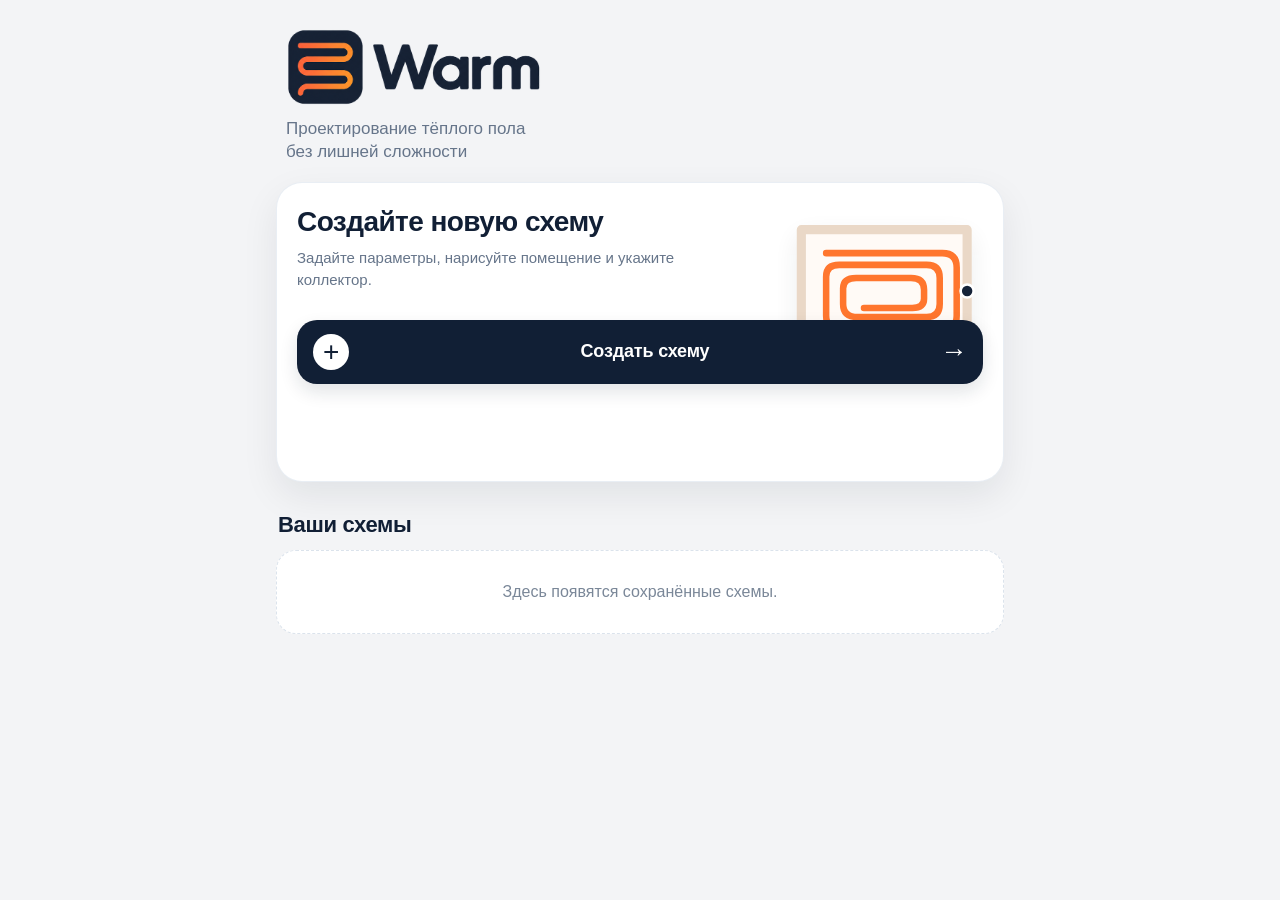
<file: index.html>
<!doctype html>
<html lang="ru">
<head>
  <meta charset="utf-8" />
  <meta name="viewport" content="width=device-width,initial-scale=1,viewport-fit=cover,user-scalable=no" />
  <meta name="theme-color" content="#f8fafc" />
  <meta http-equiv="Cache-Control" content="no-cache, no-store, must-revalidate" />
  <title>Тёплый пол — V3.6</title>
  <link rel="manifest" href="manifest.webmanifest" />
  <link rel="stylesheet" href="styles-v120.css?v=501-release-20261001" />
  <link rel="stylesheet" href="styles-v24.css?v=501-release-20261001">
  <link rel="stylesheet" href="notifications.css?v=501-release-20261001">
  <link rel="stylesheet" href="mobile-editor.css?v=501-release-20261001">
</head>
<body>
  <div class="app-shell">
    <header class="home-brand">
      <img class="home-brand-logo" src="warm-home-logo.png" alt="Warm">
      <p>Проектирование тёплого пола<br>без лишней сложности</p>
    </header>

    <main>
      <section id="homeView" class="view active">
        <div class="hero card home-hero">
          <div class="home-hero-copy">
            <h2>Создайте новую схему</h2>
            <p>Нарисуйте помещение, укажите параметры и получите готовую раскладку.</p>
          </div>
          <div class="home-hero-visual" aria-hidden="true">
            <svg viewBox="0 0 180 145" role="img">
              <path class="hero-room-wall" d="M24 25H151V119H24Z"/>
              <path class="hero-pipe" d="M43 43H132Q143 43 143 54V91Q143 102 132 102H55Q43 102 43 91V61Q43 52 53 52H120Q130 52 130 62V82Q130 92 120 92H67Q56 92 56 82V70Q56 62 66 62H108Q118 62 118 71V78Q118 85 109 85H72"/>
              <circle class="hero-collector" cx="151" cy="72" r="5"/>
            </svg>
          </div>
          <button id="createFirstBtn" class="primary-btn home-create-btn">
            <span class="home-create-plus">+</span>
            <span>Создать схему</span>
            <span class="home-create-arrow">→</span>
          </button>
        </div>

        <div id="resumeArea" class="resume-area home-resume-area">
          <div class="home-section-heading">
            <h3>Продолжить работу</h3>
          </div>
        </div>

        <section class="home-saved-section">
          <div class="section-title-row home-saved-title">
            <h3>Ваши схемы</h3>
            <label class="home-search">
              <span aria-hidden="true">⌕</span>
              <input id="searchInput" class="search" placeholder="Поиск по схемам" />
            </label>
          </div>
          <div id="schemesList" class="scheme-list"></div>
        </section>
      </section>

      <section id="editorView" class="view editor-screen" aria-label="Полноэкранный редактор комнаты">
        <header class="editor-bar">
          <button id="backBtn" class="round-btn" aria-label="Назад">‹</button>
          <div class="editor-heading">
            <strong id="schemeTitle">Новая схема</strong>
            <span id="gridInfo">4,00 × 3,00 м</span>
          </div>
          <div class="editor-bar-actions">
            <button id="undoBtn" class="round-btn" aria-label="Отменить">↶</button>
            <button id="fitBtn" class="round-btn" aria-label="Показать целиком">⌗</button>
            <button id="rotateBtn" class="round-btn" aria-label="Повернуть на 90 градусов">↻</button>
            <button id="settingsBtn" class="round-btn" aria-label="Настройки">⋯</button>
          </div>
          <div id="editActions" hidden>
            <button id="editUndo" type="button" aria-label="Отменить">↶</button>
            <button id="editRedo" type="button" aria-label="Повторить">↷</button>
            <button id="editDone" type="button">Готово</button>
          </div>
        </header>

        <div id="editorFeedback" class="editor-feedback" aria-label="Сообщения редактора">
          <span id="feedbackMode" class="feedback-mode">План комнаты</span>
          <span id="feedbackIcon" class="feedback-icon" aria-hidden="true" hidden></span>
          <div id="status" class="status-toast" role="status" aria-live="polite" aria-atomic="true"></div>
          <button id="feedbackDetails" class="feedback-button" type="button" aria-label="Подсказка и последнее сообщение" title="Подсказка и последнее сообщение">?</button>
          <button id="feedbackDismiss" class="feedback-button" type="button" aria-label="Скрыть сообщение" hidden>×</button>
        </div>

        <div class="workspace">
          <div id="diagramScroll" class="diagram-scroll">
            <svg id="planSvg" class="plan-svg" xmlns="http://www.w3.org/2000/svg" aria-label="Схема тёплого пола"></svg>
          </div>
          <div id="modeHint" class="mode-toast" aria-hidden="true">Перетащите большие маркеры, чтобы изменить форму.</div>
          <div class="zoom-fab">
            <button id="zoomInBtn" class="round-btn mini" aria-label="Увеличить">+</button>
            <button id="zoomOutBtn" class="round-btn mini" aria-label="Уменьшить">−</button>
          </div>
          <button id="variantSwitchBtnV221" type="button" class="variant-switch-v221" hidden>
            <span>Вариант</span><strong id="variantSwitchLabelV221">Авто</strong><b>⌄</b>
          </button>
          <aside id="manualToolbarV2B" class="manual-toolbar-v2b" aria-label="Инструменты ручной правки">
            <button id="manualToolMoveV2B" type="button" class="manual-side-btn active" title="Двигать проход"><b>↕</b><span>Двигать</span></button>
            <button id="manualToolDrawV2B" type="button" class="manual-side-btn" title="Продолжить трубу"><b>✎</b><span>Труба</span></button>
            <button id="manualToolEraseV2B" type="button" class="manual-side-btn danger" title="Вырезать участок"><b>⌫</b><span>Ластик</span></button>
            <button id="manualToolLockV2B" type="button" class="manual-side-btn" title="Зафиксировать участок"><b>▣</b><span>Фикс.</span></button>
            <button id="manualToolZoneV20" type="button" class="manual-side-btn" title="Заполнить зону по направлению жеста"><b>⇢</b><span>Зона</span></button>
            <div class="manual-side-sep"></div>
            <button id="manualBridgeV2B" type="button" class="manual-side-btn" title="Соединить с сохранённым хвостом"><b>↗</b><span>Мост</span></button>
            <button id="manualRebuildV20" type="button" class="manual-side-btn" title="Перестроить выбранный участок или разрыв"><b>⌁</b><span>Перестр.</span></button>
            <button id="manualRecalcUnlockedV20" type="button" class="manual-side-btn" title="Вернуть незакреплённые участки к расчётному варианту"><b>⟳</b><span>Остальное</span></button>
            <button id="manualCompareSideV2B" type="button" class="manual-side-btn" title="Наложить авто-план"><b>◫</b><span>Сравн.</span></button>
            <div class="manual-side-sep"></div>
            <button id="manualUndoSideV2B" type="button" class="manual-side-btn" title="Отменить"><b>↶</b><span>Назад</span></button>
            <button id="manualRedoSideV2B" type="button" class="manual-side-btn" title="Повторить"><b>↷</b><span>Вперёд</span></button>
            <button id="manualDoneSideV2B" type="button" class="manual-side-btn done" title="Завершить правку"><b>✓</b><span>Готово</span></button>
          </aside>
        </div>

        <section id="editInspector" hidden aria-label="Выбранный объект"></section>
        <nav id="editDock" hidden aria-label="Инструменты правки">
          <button type="button" data-edit-tool="select" aria-pressed="true"><b aria-hidden="true">↕</b>Двигать</button>
          <button type="button" data-edit-tool="draw" aria-pressed="false"><b aria-hidden="true">╱</b>Линия</button>
          <button type="button" data-edit-tool="points" aria-pressed="false"><b aria-hidden="true">●</b>Изломы</button>
          <button type="button" data-edit-tool="erase" aria-pressed="false"><b aria-hidden="true">✂</b>Ластик</button>
          <button type="button" data-edit-tool="more" aria-pressed="false"><b aria-hidden="true">⋯</b>Ещё</button>
        </nav>
        <nav class="editor-dock" aria-label="Инструменты">
          <button id="shapeToolBtn" class="dock-btn active"><span class="dock-icon">▱</span><span>Форма</span></button>
          <button id="obstacleToolBtn" class="dock-btn"><span class="dock-icon">▧</span><span>Препятствие</span></button>
          <button id="collectorToolBtn" class="dock-btn"><span class="dock-icon">●●</span><span>Коллектор</span></button>
          <button id="generateBtn" class="dock-btn strong"><span class="dock-icon">∿</span><span>Авто</span></button>
          <button id="manualToolBtn" class="dock-btn"><span class="dock-icon">✎</span><span>Правка</span></button>
        </nav>

        <div id="sheetBackdrop" class="sheet-backdrop"></div>

        <section id="shapeSheet" class="bottom-sheet shape-sheet-v24" aria-label="Форма комнаты">
          <div class="sheet-grabber"></div>
          <div class="sheet-head"><div><strong>Форма комнаты</strong><span>Прямоугольник с независимыми вырезами по углам</span></div><button id="closeShapeV24" class="round-btn mini" type="button">×</button></div>
          <div id="legacyShapeNoticeV24" class="legacy-shape-notice-v24 hidden">Эта старая свободная форма не сводится к угловым вырезам. Чтобы перейти на новый редактор, нажмите «Сбросить форму».</div>
          <div class="shape-base-grid-v24">
            <label>Ширина, м<input id="shapeWidthInput" type="number" value="4.00" min="0.5" max="30" step="0.01" inputmode="decimal"></label>
            <label>Высота, м<input id="shapeHeightInput" type="number" value="3.00" min="0.5" max="30" step="0.01" inputmode="decimal"></label>
            <button id="rotateShapeV24" type="button" class="secondary-btn shape-rotate-v24">↻ Повернуть</button>
          </div>
          <div class="corner-editor-v24">
            <div class="corner-map-v24" aria-label="Выбор угла для выреза">
              <div class="corner-room-v24"><span>помещение</span></div>
              <button type="button" class="corner-pick-v24 tl" data-v24-corner="tl"><b>＋</b><span>Верхний левый</span></button>
              <button type="button" class="corner-pick-v24 tr" data-v24-corner="tr"><b>＋</b><span>Верхний правый</span></button>
              <button type="button" class="corner-pick-v24 br" data-v24-corner="br"><b>＋</b><span>Нижний правый</span></button>
              <button type="button" class="corner-pick-v24 bl" data-v24-corner="bl"><b>＋</b><span>Нижний левый</span></button>
            </div>
            <div id="cornerCutPanelV24" class="corner-cut-panel-v24">
              <div class="corner-cut-head-v24"><div><b id="cornerCutTitleV24">Выберите угол</b><small id="cornerCutStateV24">Здесь можно добавить прямоугольный вырез</small></div><button id="toggleCornerCutV24" type="button" class="secondary-btn">Добавить вырез</button></div>
              <div id="cornerCutFieldsV24" class="corner-cut-fields-v24 hidden">
                <label>Ширина выреза, м<input id="cornerCutWidthV24" type="number" min="0.10" max="30" step="0.01" inputmode="decimal"></label>
                <label>Глубина выреза, м<input id="cornerCutDepthV24" type="number" min="0.10" max="30" step="0.01" inputmode="decimal"></label>
              </div>
              <div id="cornerCutErrorV24" class="corner-cut-error-v24 hidden"></div>
            </div>
          </div>
          <div class="sheet-actions two shape-actions-v24"><button id="resetShapeBtn" type="button" class="secondary-btn">Сбросить форму</button><button id="doneShapeV24" type="button" class="primary-btn">Готово</button></div>
        </section>

        <section id="obstacleSheet" class="bottom-sheet" aria-label="Препятствия">
          <div class="sheet-grabber"></div>
          <div class="sheet-head"><div><strong>Препятствия</strong><span>Рисуйте, выбирайте и редактируйте прямо на плане</span></div><button data-close-sheet class="round-btn mini">×</button></div>
          <button id="drawObstacleBtn" class="primary-btn wide">＋ Добавить препятствие</button>
          <button id="clearObstaclesBtn" class="secondary-btn wide top-gap">Очистить препятствия</button>
          <p class="sheet-help">Коснитесь препятствия, чтобы выбрать его. Тяните сам прямоугольник для перемещения, а синие углы — для изменения размера. Привязка — 1 см.</p>
        </section>

        <section id="collectorSheetV222" class="bottom-sheet collector-sheet-v222" aria-label="Настройки коллектора">
          <div class="sheet-grabber"></div>
          <div class="sheet-head"><div><strong>Коллектор</strong><span>Два выхода: подача и обратка</span></div><button data-close-sheet class="round-btn mini">×</button></div>
          <div id="collectorPreviewV222" class="collector-preview-v222" aria-live="polite"></div>
          <div class="collector-actions-v222">
            <button id="swapCollectorPortsV222" type="button" class="collector-action-v222"><span class="collector-action-icon-v222">⇄</span><span><b>Поменять подачу и обратку</b><small>Назначить соседние выходы наоборот и пересчитать раскладку</small></span></button>
            <button id="moveCollectorV222" type="button" class="collector-action-v222"><span class="collector-action-icon-v222">⌖</span><span><b>Перенести коллектор</b><small>Выбрать новое место на стене помещения</small></span></button>
          </div>
          <button id="openColdWallsFromCollectorV222" type="button" class="secondary-btn wide top-gap">❄ Холодные стены</button>
          <p class="sheet-help">Красная точка — подача, синяя — обратка. Нажмите «Поменять подачу и обратку», чтобы переставить их местами, затем заново рассчитайте укладку.</p>
        </section>

        <section id="coldWallsSheetV222" class="bottom-sheet cold-walls-sheet-v222" aria-label="Холодные стены">
          <div class="sheet-grabber"></div>
          <div class="sheet-head"><div><strong>Холодные стены</strong><span>Выберите одну или две наружные стены</span></div><button data-close-sheet class="round-btn mini">×</button></div>
          <div class="cold-wall-picker-v222">
            <button type="button" class="cold-side-v222 top" data-cold-side-v222="top">Сверху</button>
            <button type="button" class="cold-side-v222 right" data-cold-side-v222="right">Справа</button>
            <div class="cold-room-mini-v222"><span>помещение</span><b id="coldWallCountV222">0 / 2</b></div>
            <button type="button" class="cold-side-v222 bottom" data-cold-side-v222="bottom">Снизу</button>
            <button type="button" class="cold-side-v222 left" data-cold-side-v222="left">Слева</button>
          </div>
          <div class="settings-grid cold-settings-v222">
            <label>Ширина краевой зоны, м<input id="coldBandWidthInputV222" type="number" value="0.80" min="0.10" max="3.00" step="0.05" inputmode="decimal"></label>
            <label>Шаг у холодных стен, м<input id="coldStepInputV222" type="number" value="0.10" min="0.05" max="0.50" step="0.01" inputmode="decimal"></label>
          </div>
          <div id="coldWallHintV222" class="cold-wall-hint-v222">Холодные стены не выбраны.</div>
          <div class="sheet-actions two">
            <button id="clearColdWallsV222" type="button" class="secondary-btn">Сбросить</button>
            <button id="applyColdWallsV222" type="button" class="primary-btn">Применить</button>
          </div>
          <p class="sheet-help">Для двух противоположных стен локальный шаг применяется с обеих сторон. Для двух соседних стен Auto сравнивает направления и выбирает лучший компромисс; сложные формы дополнительно может обработать адаптивный режим.</p>
        </section>

        <section id="dimensionSheet" class="bottom-sheet dimension-sheet" aria-label="Точный размер">
          <div class="sheet-grabber"></div>
          <div class="sheet-head"><div><strong id="dimensionTitle">Точный размер</strong><span>Можно вводить с точностью до 0,01 м</span></div><button data-close-sheet class="round-btn mini">×</button></div>
          <label class="dimension-input-label"><span id="dimensionLabel">Размер, м</span><input id="dimensionInput" type="number" min="0.20" max="30" step="0.01" inputmode="decimal"></label>
          <button id="applyDimensionBtn" class="primary-btn wide top-gap">Применить</button>
        </section>



        <section id="zoneSheet" class="bottom-sheet zone-sheet" aria-label="Разбиение помещения на зоны">
          <div class="sheet-grabber"></div>
          <div class="sheet-head"><div><strong>Разбиение на зоны</strong><span>Сначала проверьте, как приложение поняло сложную комнату</span></div><button data-close-sheet class="round-btn mini">×</button></div>
          <div class="zone-axis-row" role="group" aria-label="Направление разбиения">
            <button type="button" class="chip active" data-zone-axis="auto">Авто</button>
            <button type="button" class="chip" data-zone-axis="horizontal">Горизонтально</button>
            <button type="button" class="chip" data-zone-axis="vertical">Вертикально</button>
          </div>
          <div id="zoneEditorSummary" class="zone-editor-summary">Анализируем свободную площадь…</div>
          <div id="zoneEditorList" class="zone-editor-list"></div>
          <div class="sheet-actions two">
            <button id="confirmZonesBtn" type="button" class="primary-btn">Построить по зонам</button>
            <button id="reanalyzeZonesBtn" type="button" class="secondary-btn">Пересчитать</button>
          </div>
          <p class="sheet-help">Цвета и номера показывают будущий порядок прохождения. Зоны можно переставлять, объединять с соседней и снова разделять. Способ укладки сохраняется отдельно для каждой зоны.</p>
        </section>

        <section id="spiralSheetV31" class="bottom-sheet" aria-label="Контур по сетке">
          <div class="sheet-grabber"></div>
          <div class="sheet-head"><div><strong>Контур по сетке</strong><span id="spiralPitchInfo"></span></div><button id="closeSpiralV31" type="button" class="round-btn mini" aria-label="Закрыть настройки расчёта">×</button></div>
          <div class="settings-grid">
            <label>Способ укладки<select id="circuitMethodV32"><option value="auto">Авто: улитка, затем двойная змейка</option><option value="spiral">Улитка</option><option value="double-snake">Двойная змейка</option></select></label>
            <label>Радиус поворота, мм<input id="spiralRadiusInput" type="number" min="1" step="1" inputmode="decimal" placeholder="Укажите вручную"></label>
            <label>Шаг, ячеек сетки<input id="spiralSpacingInput" type="number" min="1" step="1" value="1" inputmode="numeric"></label>
            <label>Отступ рабочей части, мм<input id="spiralOffsetInput" type="number" min="0" step="10" value="100" inputmode="decimal"></label>
          </div>
          <p class="sheet-help">Задайте радиус, допустимый для вашей трубы. Зависимость радиуса от диаметра пока не задана. Шаг укладки — целое число ячеек монтажной сетки.</p>
          <p id="spiralResultV31" class="sheet-help" role="status">Один полный контур от подачи до обратки, с учётом длины подводов.</p>
          <button id="calculateSpiralV31" type="button" class="primary-btn wide">Построить контур</button>
          <button id="setCollectorV32" type="button" class="secondary-btn wide top-gap">Установить / перенести коллектор</button>
          <button id="legacyCalculationV31" type="button" class="secondary-btn wide top-gap">Прежний расчёт и правка</button>
        </section>

        <section id="layoutChooserSheetV221" class="bottom-sheet layout-chooser-v221" aria-label="Способ укладки">
          <div class="sheet-grabber"></div>
          <div class="sheet-head"><div><strong>Как уложить трубу?</strong><span>Можно доверить выбор Warm или указать рисунок вручную</span></div><button data-close-sheet class="round-btn mini">×</button></div>
          <div class="layout-choice-grid-v221" role="group" aria-label="Способ укладки">
            <button type="button" class="layout-choice-v221 active" data-layout-choice-v221="auto"><span class="layout-mini-v232" data-preview-v232="auto" aria-hidden="true"></span><span><b>Авто</b><small>Сравнить три схемы и комбинированный режим</small></span><em>Рекомендуется</em></button>
            <div class="layout-group-v232">Основные схемы</div>
            <button type="button" class="layout-choice-v221" data-layout-choice-v221="snake"><span class="layout-mini-v232" data-preview-v232="snake" aria-hidden="true"></span><span><b>Змейка</b><small>Последовательные параллельные проходы</small></span></button>
            <button type="button" class="layout-choice-v221" data-layout-choice-v221="double-snake"><span class="layout-mini-v232" data-preview-v232="double-snake" aria-hidden="true"></span><span><b>Двойная змейка</b><small>Подача и обратка идут рядом навстречу по всей площади</small></span></button>
            <button type="button" class="layout-choice-v221" data-layout-choice-v221="spiral"><span class="layout-mini-v232" data-preview-v232="spiral" aria-hidden="true"></span><span><b>Улитка</b><small>Встречные ветви между витками спирали</small></span></button>
            <div class="layout-group-v232">По зонам</div>
            <button type="button" class="layout-choice-v221" data-layout-choice-v221="adaptive"><span class="layout-mini-v232" data-preview-v232="adaptive" aria-hidden="true"></span><span><b>Комбинированный</b><small>Сочетание локальных рисунков и направлений по зонам</small></span></button>
          </div>
          <div id="layoutDirectionBlockV221" class="layout-subchoice-v221 hidden">
            <strong>Направление рядов</strong>
            <div class="layout-segmented-v221">
              <button type="button" class="active" data-layout-direction-v221="auto"><span class="dir-icon-v221">✦</span>Авто</button>
              <button type="button" data-layout-direction-v221="along"><span class="dir-icon-v221">══</span>Вдоль длинной стороны</button>
              <button type="button" data-layout-direction-v221="across"><span class="dir-icon-v221 rotate">══</span>Поперёк</button>
            </div>
          </div>
          <div id="layoutTurnBlockV221" class="layout-subchoice-v221 hidden">
            <strong>Направление улитки</strong>
            <div class="layout-segmented-v221 three">
              <button type="button" class="active" data-layout-turn-v221="auto">Авто</button>
              <button type="button" data-layout-turn-v221="cw">↻ По часовой</button>
              <button type="button" data-layout-turn-v221="ccw">↺ Против</button>
            </div>
          </div>
          <div class="layout-calc-summary-v221" id="layoutCalcSummaryV221"></div>
          <button id="calculateLayoutV221" type="button" class="primary-btn wide">Рассчитать</button>
          <p class="sheet-help">Точку начала и подводку к коллектору Warm подбирает автоматически. После расчёта можно мгновенно переключиться на другой рисунок.</p>
        </section>

        <section id="routeSheet" class="bottom-sheet route-sheet" aria-label="Варианты укладки трубы">
          <div class="sheet-grabber"></div>
          <div class="sheet-head"><div><strong>Другой вариант</strong><span id="routeSheetSubtitle">Выберите рисунок — схема изменится сразу</span></div><button data-close-sheet class="round-btn mini">×</button></div>
          <div id="routeCandidates" class="route-candidates"></div>
          <p id="routeSheetHelp" class="sheet-help">Приложение само проверяет повороты и, где возможно, расширяет тесные развороты. Технические параметры спрятаны — здесь остаются рисунок, длина и понятный статус.</p>
        </section>


        <section id="manualSheetV2" class="bottom-sheet manual-sheet-v2" aria-label="Ручная правка трубы">
          <div class="sheet-grabber"></div>
          <div class="sheet-head"><div><strong>Ручная правка · V2.0</strong><span>Автоматический и ручной варианты хранятся независимо</span></div><button data-close-sheet class="round-btn mini">×</button></div>
          <div class="manual-view-tabs-v2" role="group" aria-label="Сравнение вариантов">
            <button id="manualViewAutoV2" type="button" class="chip">Авто</button>
            <button id="manualViewManualV2" type="button" class="chip active">Ручной</button>
            <button id="manualViewOverlayV2" type="button" class="chip">Наложить</button>
          </div>
          <div id="manualSummaryV2" class="manual-summary-v2">Выберите способ правки.</div>
          <div id="manualCompareDetailsV20" class="manual-compare-details-v20"></div>
          <div class="manual-mode-grid-v2 manual-mode-grid-v20">
            <button id="manualEditModeV2" type="button" class="manual-mode-btn-v2 active"><b>↕</b><span>Выбрать и двигать</span></button>
            <button id="manualDrawModeV2" type="button" class="manual-mode-btn-v2"><b>✎</b><span>Рисовать</span></button>
            <button id="manualZoneModeV20" type="button" class="manual-mode-btn-v2"><b>⇢</b><span>Заполнить зону</span></button>
          </div>
          <button id="manualPairedReturnV23" type="button" class="paired-return-toggle-v23" aria-pressed="false"><span class="paired-return-icon-v23">↺</span><span><b>Парная обратка</b><small>Рисуйте путь подачи внутрь — Warm сразу проложит возврат рядом с шагом трубы. Удобно для ручной улитки.</small></span><i class="paired-return-switch-v23"></i></button>
          <div id="manualSelectionV2" class="manual-selection-v2">Коснитесь нужной прямой трубы — Warm подсветит ближайший проход. Затем тяните его поперёк. Для выбора используется увеличенная зона касания.</div>
          <div class="manual-action-grid-v2">
            <button id="manualUndoV2" type="button" class="secondary-btn">↶ Назад</button>
            <button id="manualRedoV2" type="button" class="secondary-btn">↷ Вперёд</button>
            <button id="manualFinishCircuitV2" type="button" class="secondary-btn">К обратке</button>
            <button id="manualNewCircuitV2" type="button" class="secondary-btn">＋ Контур</button>
            <button id="manualDeleteLastV2" type="button" class="secondary-btn">Удалить последний</button>
            <button id="manualValidateV2" type="button" class="secondary-btn">Проверить</button>
            <button id="manualRebuildSheetV20" type="button" class="secondary-btn">Перестроить A→B</button>
            <button id="manualRecalcSheetV20" type="button" class="secondary-btn">Пересчитать остальное</button>
          </div>
          <div class="sheet-actions two">
            <button id="manualResetAutoV2" type="button" class="secondary-btn">Сбросить к авто</button>
            <button id="manualStartBlankV2" type="button" class="secondary-btn">Начать с нуля</button>
          </div>
          <button id="manualDoneV2" type="button" class="primary-btn wide top-gap">Готово</button>
          <p class="sheet-help"><strong>V2.3:</strong> «Парная обратка» автоматически возвращает трубу рядом с нарисованным ходом. «Труба» понимает направление жеста и защёлкивает проходы на шаг. «Зона» — проведите жест внутри свободной области в желаемом направлении; Warm заполнит подходящую локальную область. После «Ластика» синий конец остаётся активным, оранжевый — целью. «Перестроить A→B» сравнивает несколько обходов, а «Пересчитать остальное» сохраняет зафиксированные проходы и возвращает совместимые незакреплённые точки к Auto.</p>
        </section>

        <section id="settingsSheet" class="bottom-sheet settings-sheet" aria-label="Настройки схемы">
          <div class="sheet-grabber"></div>
          <div class="sheet-head"><div><strong>Схема</strong></div><button data-close-sheet class="round-btn mini">×</button></div>
          <div class="settings-grid">
            <label>Монтажная сетка, мм<select id="mountingGridInput"><option value="100">100 мм</option><option value="150" selected>150 мм</option><option value="200">200 мм</option></select></label>
            <label>Диаметр трубы, мм<select id="pipeDiameterInput"><option value="16">16 мм</option><option value="17">17 мм</option><option value="20">20 мм</option></select></label>
            <p id="mountingGridSummary" class="full sheet-help" aria-live="polite"></p>
            <p class="full sheet-help">Контуры по монтажной сетке строятся кнопкой «Расчёт». Радиус, шаг и отступ задаются там же. Параметры ниже относятся к прежнему расчёту и правке.</p>
            <label>Шаг трубы, м<input id="pipeStepInput" type="number" value="0.15" min="0.05" max="0.50" step="0.01" inputmode="decimal"></label>
            <label>Отступ оси от стены, м<input id="wallOffsetInput" type="number" value="0.10" min="0" max="1" step="0.01" inputmode="decimal"></label>
            <label>Радиус изгиба<select id="bendRadiusModeInput"><option value="auto">Авто (5×Ø)</option><option value="manual">Вручную</option></select></label>
            <label>Мин. радиус, мм<input id="minBendRadiusInput" type="number" value="80" min="20" max="500" step="1" inputmode="numeric"></label>
            <label>Макс. длина контура, м<input id="maxCircuitLengthInput" type="number" value="100" min="20" step="1" inputmode="numeric"></label>
            <label>Схема укладки<select id="layoutSchemeInput">
              <option value="auto">Авто — лучший вариант</option>
              <option value="spiral">Улитка</option>
              <option value="double-snake">Двойная змейка</option>
              <option value="snake">Змейка</option>
              <option value="adaptive">Комбинированный</option>
            </select></label>
            <label>Направление проходов<select id="layoutOrientationInput">
              <option value="auto">Авто</option>
              <option value="along">Вдоль помещения</option>
              <option value="across">Поперёк помещения</option>
            </select></label>
            <label>Начало рисунка<select id="layoutEntryInput">
              <option value="auto">Авто</option>
              <option value="near">Ближайший край</option>
              <option value="far">Дальний край</option>
            </select></label>
            <label>Направление улитки<select id="layoutTurnInput">
              <option value="auto">Авто</option>
              <option value="cw">По часовой</option>
              <option value="ccw">Против часовой</option>
            </select></label>
            <label>Шаг крепления, м<input id="fastenerStepInput" type="number" value="0.50" min="0.10" max="1.50" step="0.05" inputmode="decimal"></label>
            <label>Крепёж на чертеже<select id="showFastenersInput"><option value="yes">Показывать</option><option value="no">Скрыть</option></select></label>
            <button id="coldWallsSettingsBtnV222" type="button" class="settings-action-card-v222 full"><span class="settings-action-icon-v222">❄</span><span><b>Холодные стены</b><small id="coldWallsSettingsSummaryV222">Не выбраны</small></span><strong>›</strong></button>
            <div class="compat-hidden" aria-hidden="true">
              <label>Холодная стена<select id="coldWallInput"><option value="none">Не задана</option><option value="top">Сверху</option><option value="right">Справа</option><option value="bottom">Снизу</option><option value="left">Слева</option></select></label>
              <label>Ширина холодной зоны, м<input id="coldBandWidthInput" type="number" value="0.80" min="0.10" max="3.00" step="0.05" inputmode="decimal"></label>
              <label>Шаг в холодной зоне, м<input id="coldStepInput" type="number" value="0.10" min="0.05" max="0.50" step="0.01" inputmode="decimal"></label>
            </div>
            <div id="coldWallInfoV21" class="cold-wall-info-v21 full">Холодная зона выключена.</div>
            <label hidden>Сетка прежнего редактора, м<input id="gridStepInput" type="number" value="0.05" min="0.02" max="0.50" step="0.01" inputmode="decimal"></label>
            <label>Отображение трубы<select id="pipeRenderModeInput"><option value="scale">В масштабе</option><option value="scheme">Схема</option></select></label>
            <div id="circuitSizingInfoV21" class="circuit-sizing-info-v21 full">Авторазбиение по длине: расчёт после задания помещения.</div>
            <div id="pipeGeometryInfo" class="pipe-geometry-info">Ø16 мм · шаг 150 мм · зазор 134 мм · Rmin 80 мм</div><div id="physicalStatusInfo" class="physical-status-info">Проверка выполняется после построения маршрута.</div>
            <label>Название<input id="nameInput" type="text" placeholder="Кухня"></label>
            <label class="full">Объект<input id="objectInput" type="text" placeholder="Дом — 1 этаж"></label>
          </div>
          <div class="sheet-actions two"><button id="saveBtn" class="primary-btn">Сохранить</button><button id="shareBtn" class="secondary-btn">Экспорт PNG</button></div>
          <div class="route-summary"><span id="routeInfo">Маршрут не построен</span></div>
        </section>

        <!-- Совместимость с логикой предыдущей версии; элементы не участвуют в основном интерфейсе. -->
        <div class="compat-hidden" aria-hidden="true">
          <span id="baseSizeLabel"></span><span id="shapeEditsInfo"></span>
          <button id="toggleBaseEditBtn"></button><div id="baseEditPanel"></div>
          <input id="widthInput" value="4"><input id="heightInput" value="3"><button id="resizeBtn"></button>
        </div>
      </section>
    </main>
  </div>
  <dialog id="feedbackDialog" class="feedback-dialog" aria-labelledby="feedbackDialogTitle">
    <div class="feedback-dialog-head"><strong id="feedbackDialogTitle">Сообщение</strong><button id="feedbackDialogClose" class="feedback-button" type="button" aria-label="Закрыть сообщение" autofocus>×</button></div>
    <p id="feedbackDialogText"></p>
  </dialog>
  <script src="engine-core-v120.js?v=501-release-20261001"></script>
  <script src="app-v120.js?v=501-release-20261001"></script>
  <script src="layout-patterns-v232.js?v=501-release-20261001"></script>
  <script src="app-v232.js?v=501-release-20261001"></script>
  <script src="shape-v24.js?v=501-release-20261001"></script>
  <script src="app-v24.js?v=501-release-20261001"></script>
  <script src="engine-unified.js?v=501-release-20261001"></script>
  <script src="app-v260.js?v=501-release-20261001"></script>
  <script src="notifications.js?v=501-release-20261001"></script>
  <script src="editor-core.js?v=501-release-20261001"></script>
  <script src="grid-core.js?v=501-release-20261001"></script>
  <script src="app-v300.js?v=501-release-20261001"></script>
  <script src="mobile-editor.js?v=501-release-20261001"></script>
  <script src="spiral-core.js?v=501-release-20261001"></script>
  <script src="circuit-core.js?v=501-release-20261001"></script>
  <script src="app-v320.js?v=501-release-20261001"></script>
  <script src="auto-geometry.js?v=501-release-20261001"></script>
  <script src="multi-core.js?v=501-release-20261001"></script>
  <script src="app-v330.js?v=501-release-20261001"></script>
  <link rel="stylesheet" href="circuits-v33.css?v=501-release-20261001">
  <script src="grid-editor-core.js?v=501-release-20261001"></script>
  <script src="app-v340.js?v=501-release-20261001"></script>
  <link rel="stylesheet" href="grid-editor-v34.css?v=501-release-20261001">
<script src="auto-core.js?v=501-release-20261001"></script>
<script src="app-v350.js?v=501-engine022"></script>
<link rel="stylesheet" href="auto-v35.css?v=501-ui014-paired-leads">
<script src="room-draw-core.js?v=501-release-20261001"></script>
<script src="app-v360.js?v=501-ui015-paired-toggle"></script>
<link rel="stylesheet" href="room-draw.css?v=501-ui015-paired-toggle">
</body>
</html>
</file>
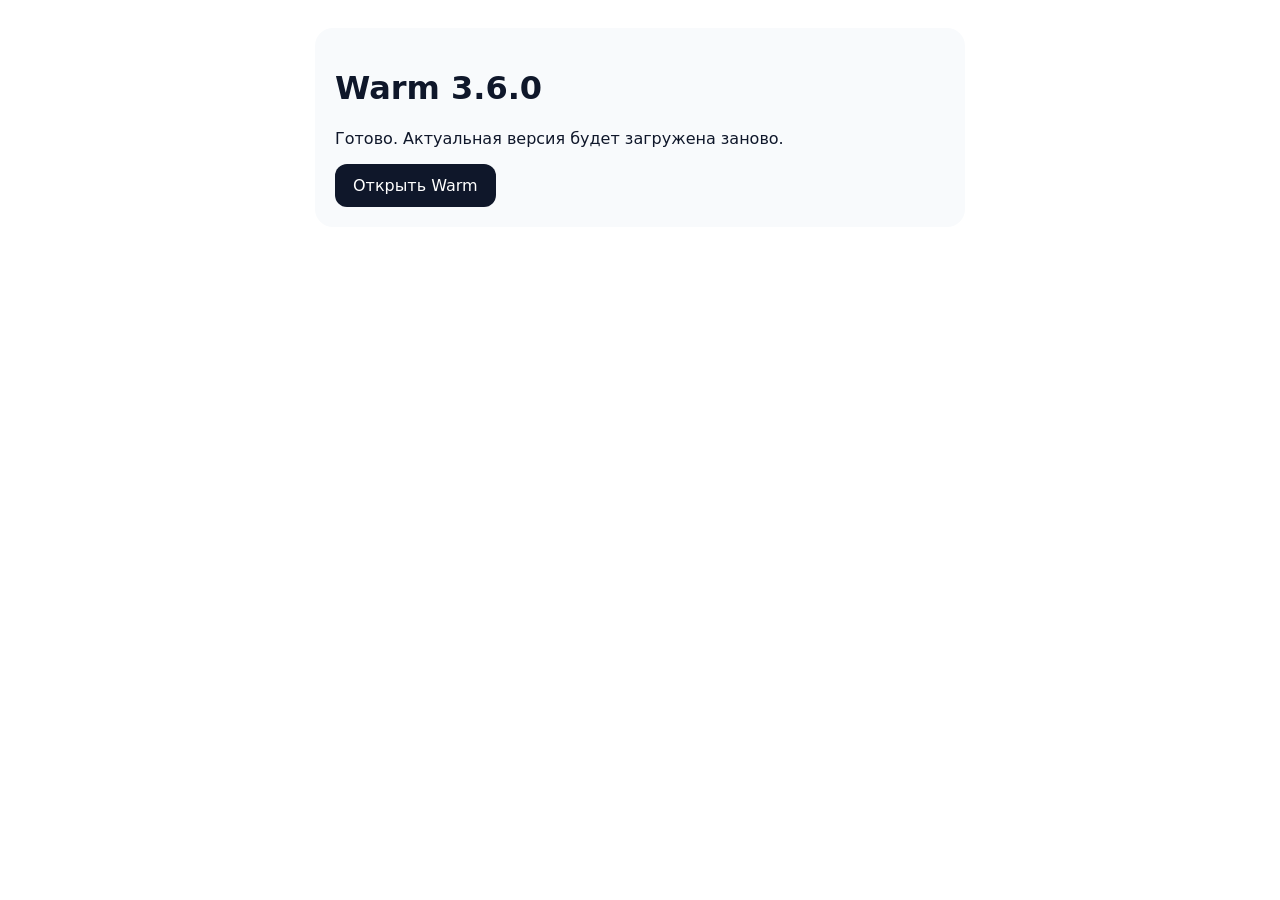
<file: force-update.html>
<!doctype html>
<html lang="ru">
<head>
  <meta charset="utf-8">
  <meta name="viewport" content="width=device-width,initial-scale=1">
  <title>Warm 3.6.0 — обновление</title>
  <style>
    body{font:16px system-ui,-apple-system,BlinkMacSystemFont,"Segoe UI",sans-serif;padding:28px;max-width:650px;margin:auto;color:#0f172a}
    .card{background:#f8fafc;border-radius:18px;padding:20px}
    button{font:inherit;padding:12px 18px;border:0;border-radius:12px;background:#0f172a;color:#fff;cursor:pointer}
  </style>
</head>
<body>
  <div class="card">
    <h1>Warm 3.6.0</h1>
    <p id="status">Очищаю старый кэш приложения…</p>
    <button id="open" hidden>Открыть Warm</button>
  </div>
  <script>
    (async()=>{
      try{
        if('serviceWorker' in navigator){
          for(const registration of await navigator.serviceWorker.getRegistrations()) await registration.unregister();
        }
        if('caches' in window){
          for(const key of await caches.keys()) await caches.delete(key);
        }
        document.getElementById('status').textContent='Готово. Актуальная версия будет загружена заново.';
      }catch(error){
        document.getElementById('status').textContent='Откройте Warm заново. Если видна старая версия, обновите страницу без кэша.';
      }
      const button=document.getElementById('open');
      button.hidden=false;
      button.onclick=()=>location.href='./index.html?v=360';
    })();
  </script>
</body>
</html>
</file>
<file: styles-v120.css>
:root{
  --bg:#f3f4f6;--card:#fff;--text:#111827;--muted:#6b7280;--line:#d7dce3;
  --accent:#111827;--blue:#2563eb;--blue-soft:#dbeafe;--supply:#10b981;--return:#f59e0b;
  font-family:Inter,ui-sans-serif,-apple-system,BlinkMacSystemFont,"Segoe UI",sans-serif;
}
*{box-sizing:border-box}html,body{margin:0;background:var(--bg);color:var(--text);-webkit-tap-highlight-color:transparent}body{min-height:100vh}button,input{font:inherit}button{cursor:pointer}.app-shell{width:min(100%,980px);margin:0 auto;padding:max(14px,env(safe-area-inset-top)) 14px calc(28px + env(safe-area-inset-bottom))}.view{display:none}.view.active{display:block}.home-topbar{display:flex;justify-content:space-between;align-items:center;margin-bottom:14px}.eyebrow{font-size:12px;font-weight:800;color:var(--muted);text-transform:uppercase;letter-spacing:.08em;margin-bottom:4px}h1,h2,h3,p{margin-top:0}h1{font-size:28px;margin-bottom:0}h2{font-size:22px;margin-bottom:8px}h3{font-size:18px;margin-bottom:0}.card{background:#fff;border-radius:20px;padding:18px;box-shadow:0 8px 30px rgba(17,24,39,.06);margin-bottom:14px}.hero p,.scheme-meta,.empty-card{color:var(--muted)}.primary-btn,.secondary-btn,.ghost-btn{border:0;border-radius:14px;padding:12px 15px;font-weight:800;min-height:44px}.primary-btn{background:var(--accent);color:#fff}.secondary-btn{background:#e9edf2;color:var(--text)}.ghost-btn{background:transparent;border:1px solid var(--line)}.wide{width:100%}.top-gap{margin-top:10px}.section-title-row{display:flex;align-items:center;justify-content:space-between;gap:10px;margin:18px 2px 10px}.search{width:46%;max-width:260px;border:1px solid var(--line);border-radius:14px;padding:11px;background:#fff;font-size:16px}.scheme-list{display:grid;gap:10px}.scheme-card{background:#fff;border-radius:16px;padding:14px;display:grid;grid-template-columns:1fr auto;gap:10px;align-items:center}.scheme-card h4{margin:0 0 4px}.scheme-card button{margin-left:6px}

body.editor-open{overflow:hidden}.editor-screen.active{display:flex;position:fixed;inset:0;z-index:1000;background:#eef1f5;flex-direction:column;height:100dvh;width:100vw}.editor-bar{height:calc(62px + env(safe-area-inset-top));padding:calc(7px + env(safe-area-inset-top)) 10px 7px;display:flex;align-items:center;gap:8px;background:rgba(248,250,252,.96);border-bottom:1px solid #e2e8f0;flex:0 0 auto}.round-btn{width:44px;height:44px;border-radius:50%;border:1px solid var(--line);background:#fff;color:var(--text);font-weight:900;font-size:22px;display:grid;place-items:center;padding:0}.round-btn.mini{width:38px;height:38px;font-size:19px}.editor-heading{flex:1;min-width:0;text-align:center}.editor-heading strong{display:block;font-size:15px;white-space:nowrap;overflow:hidden;text-overflow:ellipsis}.editor-heading span{display:block;color:var(--muted);font-size:11px;margin-top:2px;white-space:nowrap;overflow:hidden;text-overflow:ellipsis}.editor-bar-actions{display:flex;gap:5px}.workspace{position:relative;flex:1;min-height:0;overflow:hidden}.diagram-scroll{position:absolute;inset:0;overflow:auto;overscroll-behavior:contain;background:#e8edf2;padding:12px 12px 110px;touch-action:pan-x pan-y}.plan-svg{display:block;max-width:none;background:#e8edf2;margin:auto}.plan-svg.shape-mode{touch-action:pan-x pan-y}.plan-svg.draw-mode,.plan-svg.collector-mode{touch-action:none}.mode-toast{position:absolute;top:10px;left:50%;transform:translateX(-50%);z-index:6;max-width:calc(100% - 128px);background:rgba(17,24,39,.86);color:#fff;border-radius:999px;padding:6px 11px;font-size:11px;font-weight:750;line-height:1.2;text-align:center;pointer-events:none}.status-toast{position:absolute;left:12px;right:12px;bottom:104px;z-index:7;background:rgba(255,255,255,.96);border-radius:14px;padding:10px 12px;font-size:12px;color:#4b5563;box-shadow:0 8px 24px rgba(15,23,42,.12);display:none}.status-toast.visible{display:block}.status-toast.error{color:#991b1b;background:#fff1f2}.zoom-fab{position:absolute;right:10px;bottom:108px;display:grid;gap:7px;z-index:6}.editor-dock{height:calc(78px + env(safe-area-inset-bottom));padding:7px 8px calc(7px + env(safe-area-inset-bottom));display:grid;grid-template-columns:repeat(4,1fr);gap:6px;background:rgba(248,250,252,.98);border-top:1px solid #e2e8f0;flex:0 0 auto}.dock-btn{border:0;background:transparent;border-radius:14px;min-width:0;color:#475569;font-size:11px;font-weight:800;display:flex;flex-direction:column;gap:3px;align-items:center;justify-content:center;padding:5px}.dock-btn.active{background:#e2e8f0;color:#111827}.dock-btn.strong{background:#111827;color:#fff}.dock-icon{font-size:20px;line-height:1}

.sheet-backdrop{position:absolute;inset:0;z-index:20;background:rgba(15,23,42,.22);opacity:0;pointer-events:none;transition:opacity .16s}.sheet-backdrop.open{opacity:1;pointer-events:auto}.bottom-sheet{position:absolute;z-index:21;left:8px;right:8px;bottom:calc(82px + env(safe-area-inset-bottom));background:#fff;border-radius:22px 22px 18px 18px;padding:8px 14px 16px;box-shadow:0 -10px 40px rgba(15,23,42,.16);transform:translateY(calc(100% + 120px));transition:transform .18s ease;max-height:min(68dvh,620px);overflow:auto}.bottom-sheet.open{transform:translateY(0)}.sheet-grabber{width:42px;height:5px;border-radius:999px;background:#cbd5e1;margin:2px auto 10px}.sheet-head{display:flex;align-items:center;justify-content:space-between;gap:10px;margin-bottom:12px}.sheet-head strong{display:block;font-size:18px}.sheet-head span{display:block;color:var(--muted);font-size:12px;margin-top:2px}.preset-grid{display:grid;grid-template-columns:repeat(3,1fr);gap:8px}.preset-btn{border:1px solid var(--line);background:#f8fafc;border-radius:16px;min-height:88px;display:flex;flex-direction:column;align-items:center;justify-content:center;gap:6px;color:#334155;font-weight:800}.preset-btn b{font-size:34px;line-height:1}.preset-btn span{font-size:11px}.preset-btn.active{border:2px solid #2563eb;background:#eff6ff;color:#1d4ed8}.orientation-row{display:flex;align-items:center;gap:7px;margin-top:12px;overflow-x:auto}.orientation-row>span{font-size:12px;font-weight:800;color:#64748b;margin-right:auto}.chip{border:1px solid var(--line);background:#fff;border-radius:999px;padding:8px 11px;font-size:12px;font-weight:800;white-space:nowrap}.chip.active{background:#111827;color:#fff;border-color:#111827}.precision-row{display:grid;grid-template-columns:1fr 1fr auto;gap:8px;align-items:end;margin-top:12px}.precision-row label,.settings-grid label{display:flex;flex-direction:column;gap:5px;font-size:12px;font-weight:800;color:#475569}.precision-row input,.settings-grid input{width:100%;border:1px solid var(--line);border-radius:12px;padding:10px;font-size:16px;background:#fff;color:#111827}.sheet-actions{display:grid;gap:8px;margin-top:12px}.sheet-actions.two{grid-template-columns:1fr 1fr}.sheet-help{font-size:12px;line-height:1.4;color:#64748b;margin:12px 2px 0}.settings-grid{display:grid;grid-template-columns:1fr 1fr;gap:10px}.settings-grid .full{grid-column:1/-1}.route-summary{font-size:12px;color:#64748b;margin-top:12px}.hidden{display:none!important}.compat-hidden{display:none!important}

.shape-handle{fill:#2563eb;stroke:#fff;stroke-width:3;vector-effect:non-scaling-stroke;cursor:nwse-resize}.shape-handle.inner{fill:#fff;stroke:#2563eb;stroke-width:4}.shape-handle-hit{fill:transparent;stroke:transparent;pointer-events:all}.preview-rect{fill:rgba(37,99,235,.13);stroke:#2563eb;stroke-width:2;stroke-dasharray:7 5;vector-effect:non-scaling-stroke}.handle-label{font-size:12px;font-weight:900;fill:#1d4ed8;paint-order:stroke;stroke:#fff;stroke-width:4px;vector-effect:non-scaling-stroke}.collector-ring{stroke:#fff;stroke-width:3;vector-effect:non-scaling-stroke}

@media(max-width:420px){.editor-bar{gap:4px;padding-left:6px;padding-right:6px}.round-btn{width:42px;height:42px}.editor-bar-actions{gap:3px}.editor-heading strong{font-size:14px}.preset-btn{min-height:80px}.precision-row{grid-template-columns:1fr 1fr}.precision-row .secondary-btn{grid-column:1/-1}.sheet-actions.two{grid-template-columns:1fr}.mode-toast{max-width:calc(100% - 60px)}.bottom-sheet{left:5px;right:5px}}
.shape-handle,.shape-handle-hit{touch-action:none;-webkit-user-select:none;user-select:none}

/* ===== v0.6 ===== */
.mode-toast{top:auto;bottom:100px;max-width:calc(100% - 120px);opacity:0;transform:translate(-50%,8px);transition:opacity .14s,transform .14s;background:rgba(17,24,39,.82);font-size:11px}
.mode-toast.visible{opacity:1;transform:translate(-50%,0)}
.live-measure{position:absolute;left:50%;bottom:100px;z-index:12;transform:translateX(-50%);max-width:calc(100% - 92px);padding:9px 13px;border-radius:14px;background:rgba(17,24,39,.94);color:#fff;font-weight:850;font-size:13px;line-height:1.25;text-align:center;box-shadow:0 8px 24px rgba(15,23,42,.18);opacity:0;pointer-events:none;transition:opacity .12s;white-space:normal}
.live-measure.visible{opacity:1}
.edit-handle{fill:#2563eb;stroke:#fff;stroke-width:3;vector-effect:non-scaling-stroke;pointer-events:all}
.edit-handle.obstacle{fill:#0f172a}
.edit-handle-hit{fill:transparent;stroke:transparent;pointer-events:all;touch-action:none}
.obstacle-touch{fill:transparent;stroke:transparent;stroke-width:2;vector-effect:non-scaling-stroke;pointer-events:all}
.obstacle-touch.selected{stroke:#0f172a;stroke-dasharray:7 5}
.obstacle-preview{fill:rgba(15,23,42,.10);stroke:#0f172a}
.measure-chip-svg rect{fill:rgba(255,255,255,.96);stroke:#cbd5e1;stroke-width:1;vector-effect:non-scaling-stroke}
.measure-chip-svg text{fill:#111827;font-weight:850;pointer-events:none}
.dimension-tap{pointer-events:all;cursor:pointer}
.dimension-tap rect{fill:#fff;stroke:#93c5fd;stroke-width:1.5;vector-effect:non-scaling-stroke}
.dimension-tap text{fill:#1d4ed8;font-weight:900;pointer-events:all}
.dimension-input-label{display:flex;flex-direction:column;gap:7px;color:#475569;font-size:12px;font-weight:800}
.dimension-input-label input{width:100%;border:1px solid var(--line);border-radius:14px;padding:13px 14px;font-size:22px;font-weight:800;background:#fff;color:#111827}
.plan-svg.draw-mode{touch-action:none}
@media(max-width:430px){
  .editor-bar{gap:3px}.editor-bar-actions{gap:2px}.editor-bar .round-btn{width:38px;height:38px;font-size:19px}.editor-heading strong{font-size:13px}.editor-heading span{font-size:10px}
  .live-measure{max-width:calc(100% - 70px);font-size:12px;bottom:98px}
}
.legacy-dim-text{display:none}

/* ===== v0.7: размеры стен до выреза ===== */
.l-wall-dimension{pointer-events:all;cursor:pointer}
.l-wall-dimension line{stroke:#2563eb;stroke-width:1.7;vector-effect:non-scaling-stroke;pointer-events:none}
.l-wall-dimension rect{fill:rgba(239,246,255,.97);stroke:#60a5fa;stroke-width:1.4;vector-effect:non-scaling-stroke}
.l-wall-dimension text{fill:#1d4ed8;font-weight:900;pointer-events:all}

/* ===== v0.7.1: единые размерные цепочки Г-формы ===== */
.l-dim-chain{pointer-events:none}
.l-dim-chain line{stroke:#2563eb;stroke-width:1.7;vector-effect:non-scaling-stroke}
.l-chain-chip rect{fill:rgba(239,246,255,.98)}

/* v0.7.2: всплывающая плашка размеров удалена; размеры остаются на схеме. */
.live-measure{display:none!important}

/* v0.8 — выбор вариантов укладки */
.route-candidates{display:grid;gap:9px}.route-card{width:100%;border:1px solid var(--line);background:#f8fafc;border-radius:16px;padding:12px 13px;text-align:left;color:var(--text);display:grid;grid-template-columns:1fr auto;gap:8px;align-items:center}.route-card.active{border:2px solid #2563eb;background:#eff6ff}.route-card-main{min-width:0}.route-card-title{font-size:15px;font-weight:900;margin-bottom:3px}.route-card-desc{font-size:11px;line-height:1.3;color:#64748b}.route-card-metrics{text-align:right;white-space:nowrap}.route-card-length{font-size:16px;font-weight:900}.route-card-delta{font-size:10px;color:#64748b;margin-top:3px}.route-card.active .route-card-delta{color:#1d4ed8}.route-empty{border:1px dashed var(--line);border-radius:14px;padding:14px;color:#64748b;font-size:12px;line-height:1.4}.route-sheet .sheet-help{margin-top:10px}
.route-card-title,.route-card-desc,.route-card-length,.route-card-delta{display:block}.route-card-main{padding-right:6px}.route-card-length{line-height:1.1}.route-card-delta{max-width:118px;white-space:normal;line-height:1.2}

/* v0.9 — параметры физической трубы */
.settings-grid select{width:100%;border:1px solid var(--line);border-radius:12px;padding:10px;font-size:16px;background:#fff;color:#111827;min-height:42px}
.pipe-geometry-info{grid-column:1/-1;border:1px solid #dbeafe;background:#eff6ff;color:#1d4ed8;border-radius:12px;padding:10px 12px;font-size:12px;font-weight:800;line-height:1.35}
.route-card-badge{display:inline-flex;margin-top:5px;padding:3px 7px;border-radius:999px;background:#e2e8f0;color:#475569;font-size:10px;font-weight:850}
.route-card.active .route-card-badge{background:#dbeafe;color:#1d4ed8}

/* ===== v0.10 — физическая проверка маршрута ===== */
.physical-status-info{grid-column:1/-1;border:1px solid #e5e7eb;background:#f8fafc;color:#475569;border-radius:12px;padding:10px 12px;font-size:11px;font-weight:750;line-height:1.4}
.physical-status-info.ok{border-color:#bbf7d0;background:#f0fdf4;color:#166534}
.physical-status-info.warn{border-color:#fed7aa;background:#fff7ed;color:#9a3412}
.physical-status-info.bad{border-color:#fecaca;background:#fef2f2;color:#991b1b}
.route-card-diagnostics{display:flex;flex-wrap:wrap;gap:5px;margin-top:7px}
.diag-chip{display:inline-flex;align-items:center;gap:4px;padding:3px 6px;border-radius:999px;background:#e2e8f0;color:#475569;font-size:9.5px;font-weight:850;line-height:1.2}
.diag-chip.ok{background:#dcfce7;color:#166534}.diag-chip.warn{background:#ffedd5;color:#9a3412}.diag-chip.bad{background:#fee2e2;color:#991b1b}
.route-card.needs-split{border-color:#fdba74;background:#fff7ed}.route-card.needs-split.active{border-color:#f97316;background:#fff7ed}
.route-card-status{display:block;font-size:10px;font-weight:850;margin-top:5px}.route-card-status.ok{color:#166534}.route-card-status.warn{color:#9a3412}
.settings-grid input:disabled{background:#f1f5f9;color:#94a3b8}

/* ===== v0.11 — простой выбор схемы и скрытая диагностика ===== */
.route-card.simple{padding:14px 14px;gap:10px;background:#fff}
.route-card.simple .route-card-title{font-size:17px}
.route-card.simple .route-card-desc{font-size:12px;max-width:34em}
.route-card.simple .route-card-status{font-size:11px;margin-top:8px}
.route-card.simple .route-card-length{font-size:19px}
.route-card.simple .route-card-delta{font-size:10px}
.route-card.simple.active{background:#eff6ff;border-color:#2563eb}
.route-card.simple.needs-split{background:#fffaf5}
.route-card-diagnostics,.route-card-badge{display:none!important}
.route-tech{margin-top:2px;border:1px solid #e2e8f0;border-radius:14px;background:#f8fafc;color:#475569;font-size:11px}
.route-tech summary{padding:11px 12px;font-weight:850;cursor:pointer;list-style:none}
.route-tech summary::-webkit-details-marker{display:none}
.route-tech summary:after{content:'›';float:right;font-size:18px;line-height:12px;color:#94a3b8;transform:rotate(90deg)}
.route-tech[open] summary:after{transform:rotate(-90deg)}
.route-tech-grid{display:grid;grid-template-columns:1fr auto;gap:7px 12px;padding:0 12px 12px;border-top:1px solid #e2e8f0;padding-top:10px}
.route-tech-grid b{color:#111827;text-align:right}
.route-empty.compact{padding:10px 12px;font-size:11px;background:#f8fafc}


/* ===== v0.17: редактор зон сложной комнаты ===== */
.zone-sheet{max-height:min(61dvh,590px)}
.zone-axis-row{display:flex;gap:7px;overflow-x:auto;margin:-2px 0 10px;padding-bottom:2px}
.zone-editor-summary{border:1px solid #dbe3ee;background:#f8fafc;border-radius:14px;padding:10px 12px;color:#475569;font-size:12px;line-height:1.35;margin-bottom:9px}
.zone-editor-list{display:grid;gap:8px}
.zone-card{border:1px solid #dbe3ee;border-radius:16px;background:#fff;padding:10px;display:grid;gap:9px}
.zone-card.selected{border:2px solid #2563eb;background:#eff6ff;padding:9px}
.zone-card-head{display:flex;align-items:flex-start;gap:9px}
.zone-swatch{width:30px;height:30px;border-radius:10px;display:grid;place-items:center;font-weight:900;font-size:13px;color:#0f172a;border:1px solid rgba(15,23,42,.14);flex:0 0 auto}
.zone-card-title{min-width:0;flex:1}.zone-card-title strong{display:block;font-size:14px}.zone-card-title span{display:block;color:#64748b;font-size:11px;margin-top:2px;line-height:1.25}
.zone-order{display:flex;gap:4px}.zone-mini-btn{width:34px;height:34px;border:1px solid #cbd5e1;background:#fff;border-radius:10px;font-size:16px;font-weight:900;color:#334155}.zone-mini-btn:disabled{opacity:.3}
.zone-pattern-row{display:grid;grid-template-columns:1fr auto;gap:8px;align-items:end}.zone-pattern-row label{display:flex;flex-direction:column;gap:4px;color:#475569;font-size:11px;font-weight:800}.zone-pattern-row select{width:100%;border:1px solid #cbd5e1;border-radius:11px;background:#fff;color:#111827;padding:9px 10px;font-size:14px}
.zone-actions-row{display:flex;gap:6px;flex-wrap:wrap}.zone-action{border:1px solid #cbd5e1;background:#fff;border-radius:999px;padding:7px 10px;font-size:11px;font-weight:850;color:#334155}.zone-action:disabled{opacity:.35}
.zone-overlay{pointer-events:none}.zone-overlay .zone-band{stroke:none;opacity:.20;pointer-events:all}.zone-overlay .zone-band.selected{opacity:.34}.zone-overlay .zone-label-bg{stroke:#fff;stroke-width:2;paint-order:stroke;pointer-events:none}.zone-overlay .zone-label{font-weight:900;fill:#0f172a;text-anchor:middle;dominant-baseline:middle;pointer-events:none}.zone-overlay .zone-hit{fill:transparent;pointer-events:all}
.zone-confirm-badge{font-size:11px;font-weight:850;color:#166534;background:#dcfce7;border-radius:999px;padding:5px 9px;display:inline-flex}
@media(max-width:420px){.zone-sheet{max-height:min(58dvh,540px)}.zone-pattern-row{grid-template-columns:1fr}.zone-order{margin-left:auto}}

/* ===== V2.0-alpha: touch-first manual route editor ===== */
.editor-dock{grid-template-columns:repeat(5,1fr)}
.manual-sheet-v2{max-height:min(72dvh,680px)}
.manual-view-tabs-v2{display:flex;gap:7px;overflow-x:auto;margin-bottom:10px}
.manual-summary-v2{border:1px solid #dbe3ee;background:#f8fafc;border-radius:14px;padding:10px 12px;color:#334155;font-size:12px;line-height:1.4;margin-bottom:10px}
.manual-summary-v2.ok{border-color:#bbf7d0;background:#f0fdf4;color:#166534}.manual-summary-v2.warn{border-color:#fed7aa;background:#fff7ed;color:#9a3412}.manual-summary-v2.bad{border-color:#fecaca;background:#fef2f2;color:#991b1b}
.manual-mode-grid-v2{display:grid;grid-template-columns:1fr 1fr;gap:8px;margin-bottom:9px}.manual-mode-btn-v2{border:1px solid #d7dce3;background:#fff;border-radius:15px;padding:11px 8px;color:#334155;font-weight:850;display:flex;align-items:center;justify-content:center;gap:7px;min-height:46px}.manual-mode-btn-v2 b{font-size:19px}.manual-mode-btn-v2.active{border:2px solid #2563eb;background:#eff6ff;color:#1d4ed8;padding:10px 7px}
.manual-selection-v2{font-size:11px;line-height:1.4;color:#64748b;background:#f8fafc;border-radius:12px;padding:9px 10px;margin-bottom:9px}.manual-selection-v2.selected{background:#eff6ff;color:#1d4ed8;font-weight:800}
.manual-action-grid-v2{display:grid;grid-template-columns:repeat(2,1fr);gap:7px}.manual-action-grid-v2 .secondary-btn{padding:9px 8px;min-height:40px;font-size:12px}
.manual-route-v2 .manual-pipe-visible{pointer-events:none}.manual-route-v2 .manual-seg-hit{stroke:transparent;pointer-events:stroke;touch-action:none}.manual-route-v2 .manual-seg-selected{pointer-events:none;stroke:#0f172a;stroke-dasharray:10 7;opacity:.8}.manual-route-v2 .manual-node{pointer-events:none}.manual-auto-ghost-v2{opacity:.24;pointer-events:none}.manual-draw-preview-v2{fill:none;stroke:#2563eb;stroke-width:3;stroke-dasharray:7 6;vector-effect:non-scaling-stroke;pointer-events:none}.manual-touch-target-v2{fill:#fff;stroke:#2563eb;stroke-width:2;vector-effect:non-scaling-stroke;pointer-events:none}.plan-svg.manual-v2-mode{touch-action:none}
@media(max-width:420px){.editor-dock{gap:2px;padding-left:4px;padding-right:4px}.dock-btn{font-size:9.5px;padding:4px 1px}.dock-icon{font-size:18px}.manual-sheet-v2{max-height:min(70dvh,650px)}}
body.manual-v2-active .sheet-backdrop.open{pointer-events:none;opacity:.08}
body.manual-v2-active #manualSheetV2{pointer-events:auto}
@media(max-width:520px){.manual-sheet-v2{max-height:min(58dvh,560px)}}

/* ===== V2.0-beta: right-side touch toolbar + cut/reconnect workflow ===== */
.manual-toolbar-v2b{position:absolute;right:10px;top:72px;bottom:112px;z-index:18;display:none;width:62px;padding:6px 5px;overflow-y:auto;overscroll-behavior:contain;border:1px solid rgba(203,213,225,.92);border-radius:20px;background:rgba(255,255,255,.94);box-shadow:0 12px 36px rgba(15,23,42,.16);backdrop-filter:blur(10px);-webkit-backdrop-filter:blur(10px);scrollbar-width:none}
.manual-toolbar-v2b::-webkit-scrollbar{display:none}
body.manual-v2-active .manual-toolbar-v2b{display:flex;flex-direction:column;gap:5px}
.manual-side-btn{flex:0 0 auto;width:50px;min-height:50px;border:0;border-radius:14px;background:#f1f5f9;color:#334155;display:flex;flex-direction:column;align-items:center;justify-content:center;gap:1px;padding:4px 2px;font:800 8.5px/1 system-ui,-apple-system,sans-serif;touch-action:manipulation;-webkit-tap-highlight-color:transparent}
.manual-side-btn b{font-size:21px;line-height:1.05;font-weight:850}.manual-side-btn span{max-width:46px;overflow:hidden;text-overflow:ellipsis;white-space:nowrap}
.manual-side-btn.active{background:#111827;color:#fff;box-shadow:0 4px 12px rgba(15,23,42,.22)}
.manual-side-btn.danger.active{background:#b91c1c;color:#fff}.manual-side-btn.done{background:#dcfce7;color:#166534}.manual-side-btn:disabled{opacity:.34}
.manual-side-sep{height:1px;background:#e2e8f0;margin:2px 4px}
body.manual-v2-active .zoom-fab{right:82px}
.manual-detached-tail-v2b{pointer-events:none;opacity:.52}.manual-detached-tail-v2b path{fill:none;stroke:#64748b;stroke-dasharray:10 8;vector-effect:non-scaling-stroke}.manual-detached-end-v2b{fill:#f59e0b;stroke:#fff;vector-effect:non-scaling-stroke}
.manual-locked-v2b{pointer-events:none;stroke:#0f172a;stroke-dasharray:4 5;opacity:.82;vector-effect:non-scaling-stroke}
.manual-lock-mark-v2b{pointer-events:none;fill:#0f172a;stroke:#fff;vector-effect:non-scaling-stroke}
body.manual-v2-active .diagram-scroll{padding-right:82px}
@media(max-width:520px){.manual-toolbar-v2b{right:6px;top:62px;bottom:96px;width:58px;border-radius:18px;padding:5px 4px}.manual-side-btn{width:48px;min-height:48px;border-radius:13px}.manual-side-btn b{font-size:20px}.manual-side-btn span{font-size:8px}.manual-toolbar-v2b .manual-side-sep{margin:1px 3px}body.manual-v2-active .diagram-scroll{padding-right:68px}body.manual-v2-active .zoom-fab{right:70px}}
@media(max-height:680px){.manual-toolbar-v2b{top:52px;bottom:90px}.manual-side-btn{min-height:43px}.manual-side-btn b{font-size:18px}}

/* ===== V2.0-beta.1: explicit cut endpoints ===== */
.manual-gap-ends-v2b1{pointer-events:none}
.manual-gap-head-v2b1{fill:#fff;stroke:#2563eb;vector-effect:non-scaling-stroke;filter:drop-shadow(0 0 3px rgba(37,99,235,.35))}
.manual-gap-tail-v2b1{fill:#f59e0b;stroke:#fff;vector-effect:non-scaling-stroke;filter:drop-shadow(0 0 3px rgba(245,158,11,.35))}
.manual-v2-mode .manual-gap-head-v2b1{animation:manualGapPulseV2B1 1.35s ease-in-out infinite}
@keyframes manualGapPulseV2B1{0%,100%{opacity:1}50%{opacity:.45}}

/* ===== V2.0 final manual editor ===== */
.manual-mode-grid-v20{grid-template-columns:repeat(3,1fr)}
.manual-compare-details-v20{display:none;margin:0 0 10px;padding:10px 12px;border:1px solid #dbe3ee;border-radius:14px;background:#fff;font-size:11px;line-height:1.35;color:#334155}
.manual-compare-details-v20.open{display:block}
.manual-compare-grid-v20{display:grid;grid-template-columns:1.2fr .9fr .9fr;gap:4px 8px;align-items:center}
.manual-compare-grid-v20 .head{font-weight:900;color:#0f172a;padding-bottom:4px;border-bottom:1px solid #e2e8f0}
.manual-compare-grid-v20 .metric{color:#64748b}
.manual-compare-grid-v20 .better{color:#166534;font-weight:850}
.manual-compare-grid-v20 .worse{color:#b45309;font-weight:850}
.manual-zone-preview-v20{fill:rgba(37,99,235,.09);stroke:#2563eb;stroke-width:2;stroke-dasharray:8 6;vector-effect:non-scaling-stroke;pointer-events:none}
.manual-zone-arrow-v20{fill:none;stroke:#2563eb;stroke-width:3;stroke-linecap:round;stroke-dasharray:8 6;vector-effect:non-scaling-stroke;pointer-events:none}
.manual-zone-arrow-tip-v20{fill:#2563eb;pointer-events:none}
.manual-tool-toast-v20{font-weight:800}
.manual-side-btn.final-action{background:#f8fafc}
.manual-side-btn.final-action.active{background:#111827;color:#fff;border-color:#111827}
.manual-side-btn[disabled]{opacity:.35;filter:grayscale(.4)}
@media(max-width:520px){.manual-mode-grid-v20{grid-template-columns:1fr 1fr 1fr}.manual-mode-grid-v20 .manual-mode-btn-v2{padding:9px 5px;font-size:10px}.manual-compare-details-v20{font-size:10px;padding:9px}.manual-compare-grid-v20{gap:3px 5px}}

/* ===== V2.1-alpha: professional engineering drawing ===== */
.settings-grid select{width:100%;border:1px solid var(--line);border-radius:12px;padding:10px;font-size:15px;background:#fff;color:#111827;min-height:42px}
.circuit-sizing-info-v21{grid-column:1/-1;border:1px solid #dbe3ee;background:#f8fafc;border-radius:13px;padding:9px 11px;color:#475569;font-size:11px;line-height:1.35}
.circuit-sizing-info-v21.good{border-color:#bbf7d0;background:#f0fdf4;color:#166534}
.circuit-sizing-info-v21.split{border-color:#bfdbfe;background:#eff6ff;color:#1d4ed8}
.engineering-axis-v21{pointer-events:none}
.engineering-axis-v21 .axis-tick{stroke:#64748b;stroke-width:1;vector-effect:non-scaling-stroke}
.engineering-axis-v21 .axis-guide{stroke:#94a3b8;stroke-width:.55;opacity:.46;vector-effect:non-scaling-stroke}
.engineering-axis-v21 .axis-label{fill:#334155;font:700 8.5px/1 ui-monospace,SFMono-Regular,Menlo,Consolas,monospace;paint-order:stroke;stroke:#fff;stroke-width:3px;stroke-linejoin:round;vector-effect:non-scaling-stroke}
.engineering-route-v21{pointer-events:none}
.engineering-route-v21 .pipe-halo{fill:none;stroke:#fff;stroke-width:5;stroke-linecap:round;stroke-linejoin:round;vector-effect:non-scaling-stroke;opacity:.96}
.engineering-route-v21 .pipe-supply{fill:none;stroke:#ef2020;stroke-width:2.25;stroke-linecap:round;stroke-linejoin:round;vector-effect:non-scaling-stroke}
.engineering-route-v21 .pipe-return{fill:none;stroke:#154bd7;stroke-width:2.25;stroke-linecap:round;stroke-linejoin:round;vector-effect:non-scaling-stroke}
.engineering-route-v21 .flow-arrow-supply{fill:#ef2020;stroke:#fff;stroke-width:.8;vector-effect:non-scaling-stroke}
.engineering-route-v21 .flow-arrow-return{fill:#154bd7;stroke:#fff;stroke-width:.8;vector-effect:non-scaling-stroke}
.engineering-fasteners-v21{pointer-events:none}
.engineering-fasteners-v21 .fastener-dot{fill:#111827;stroke:#fff;stroke-width:.45;vector-effect:non-scaling-stroke}
.engineering-fasteners-v21 .fastener-tick{stroke:#111827;stroke-width:1.05;stroke-linecap:round;vector-effect:non-scaling-stroke}
.engineering-circuit-label-v21 rect{fill:rgba(255,255,255,.94);stroke:#64748b;stroke-width:1;vector-effect:non-scaling-stroke;rx:3;ry:3}
.engineering-circuit-label-v21 text{fill:#111827;font-weight:900;font-size:9px;text-anchor:middle;dominant-baseline:middle;paint-order:stroke;stroke:#fff;stroke-width:1.5px;vector-effect:non-scaling-stroke}
.engineering-end-v21{stroke:#fff;stroke-width:2;vector-effect:non-scaling-stroke}
.engineering-end-v21.supply{fill:#ef2020}.engineering-end-v21.return{fill:#154bd7}
.plan-svg.engineering-v21{background:#eef2f5}
@media(max-width:520px){.engineering-axis-v21 .axis-label{font-size:7.5px}.engineering-route-v21 .pipe-supply,.engineering-route-v21 .pipe-return{stroke-width:2}.engineering-fasteners-v21 .fastener-tick{stroke-width:.9}}

/* ===== V2.1 final: cold wall + final planner polish ===== */
.cold-wall-info-v21{grid-column:1/-1;border:1px solid #e2e8f0;background:#f8fafc;border-radius:13px;padding:9px 11px;color:#64748b;font-size:11px;line-height:1.35}
.cold-wall-info-v21.good{border-color:#fed7aa;background:#fff7ed;color:#9a3412}
.cold-band-v21{pointer-events:none}
.cold-band-v21 rect{fill:#fb923c;opacity:.075;stroke:#f97316;stroke-width:1.1;stroke-dasharray:7 6;vector-effect:non-scaling-stroke}
.cold-band-v21 text{fill:#c2410c;font-weight:850;paint-order:stroke;stroke:#fff;stroke-width:3px;stroke-linejoin:round;vector-effect:non-scaling-stroke}


/* V2.2 multi-cell diagnostic overlay. Visible only when that candidate wins. */
.multi-cell-overlay-v22{pointer-events:none}
.multi-cell-overlay-v22 rect{fill:rgba(14,165,233,.035);stroke:#64748b;stroke-width:1;stroke-dasharray:6 5;vector-effect:non-scaling-stroke}
.multi-cell-overlay-v22 text{fill:#475569;font-weight:800;text-anchor:middle;dominant-baseline:middle;paint-order:stroke;stroke:#fff;stroke-width:3px;vector-effect:non-scaling-stroke}
.multi-cell-note-v22{border-color:#bae6fd!important;background:#f0f9ff!important;color:#0c4a6e!important}

/* ===== V2.2.1: понятный выбор укладки ===== */
.variant-switch-v221{position:absolute;left:50%;bottom:18px;transform:translateX(-50%);z-index:14;display:flex;align-items:center;gap:7px;border:1px solid #cbd5e1;background:rgba(255,255,255,.96);box-shadow:0 8px 30px rgba(15,23,42,.13);border-radius:999px;padding:10px 14px;color:#475569;font:600 12px/1.1 system-ui,-apple-system,sans-serif;max-width:min(86vw,390px);white-space:nowrap}.variant-switch-v221[hidden]{display:none}.variant-switch-v221 strong{font-size:13px;color:#0f172a;overflow:hidden;text-overflow:ellipsis}.variant-switch-v221 b{font-size:15px;color:#2563eb}.layout-chooser-v221{max-height:min(88vh,760px);overflow:auto}.layout-choice-grid-v221{display:grid;gap:9px;padding:2px 2px 13px}.layout-choice-v221{position:relative;display:grid;grid-template-columns:72px 1fr;align-items:center;gap:12px;min-height:78px;width:100%;padding:10px 12px;border:1px solid #d9e1ec;border-radius:15px;background:#fff;text-align:left;color:#172033}.layout-choice-v221.active{border:2px solid #2563eb;background:#eff6ff;padding:9px 11px;box-shadow:0 0 0 2px rgba(37,99,235,.05)}.layout-choice-v221>span:nth-child(2){display:flex;flex-direction:column;gap:3px}.layout-choice-v221 b{font-size:15px}.layout-choice-v221 small{font-size:12px;line-height:1.3;color:#64748b;font-weight:500}.layout-choice-v221 em{position:absolute;right:10px;top:8px;font:700 9px/1 system-ui;color:#166534;background:#dcfce7;border-radius:999px;padding:5px 7px;font-style:normal}.layout-mini-v221{position:relative;width:64px;height:52px;border:1px solid #cbd5e1;border-radius:7px;background-color:#fff;background-image:linear-gradient(#eef2f7 1px,transparent 1px),linear-gradient(90deg,#eef2f7 1px,transparent 1px);background-size:9px 9px;overflow:hidden}.snake-mini-v221:after,.double-mini-v221:after,.adaptive-mini-v221:after,.spiral-mini-v221:after{content:"";position:absolute;inset:7px}.snake-mini-v221:after{background:repeating-linear-gradient(0deg,transparent 0 6px,#2563eb 6px 8px);border-left:2px solid #2563eb;border-right:2px solid #2563eb;border-radius:5px}.double-mini-v221:after{background:repeating-linear-gradient(0deg,transparent 0 5px,#ef4444 5px 6.5px,transparent 6.5px 10px,#2563eb 10px 11.5px);border-left:2px solid #ef4444;border-right:2px solid #2563eb;border-radius:5px}.spiral-mini-v221:after{border:2px solid #ef4444;border-radius:5px;box-shadow:inset 0 0 0 5px #fff,inset 0 0 0 7px #2563eb,inset 0 0 0 12px #fff,inset 0 0 0 14px #ef4444}.adaptive-mini-v221:after{background:linear-gradient(90deg,transparent 45%,#fff 45% 54%,transparent 54%),repeating-linear-gradient(0deg,transparent 0 6px,#2563eb 6px 8px);border-radius:4px}.auto-mini-v221{display:grid;grid-template-columns:1fr 1fr;grid-template-rows:1fr 1fr;gap:3px;padding:5px}.auto-mini-v221 i{border:1.5px solid #2563eb;border-radius:3px}.auto-mini-v221 i:nth-child(2){border-color:#ef4444}.auto-mini-v221 i:nth-child(3){grid-column:1/3;border-color:#64748b}.layout-subchoice-v221{padding:12px 0;border-top:1px solid #e2e8f0}.layout-subchoice-v221.hidden{display:none}.layout-subchoice-v221>strong{display:block;font-size:13px;margin-bottom:8px}.layout-segmented-v221{display:grid;grid-template-columns:.7fr 1.45fr .9fr;gap:6px}.layout-segmented-v221.three{grid-template-columns:repeat(3,1fr)}.layout-segmented-v221 button{min-height:44px;padding:7px 8px;border:1px solid #cbd5e1;border-radius:11px;background:#fff;color:#475569;font-weight:700;font-size:11px}.layout-segmented-v221 button.active{color:#1d4ed8;border-color:#60a5fa;background:#eff6ff}.dir-icon-v221{display:block;font-size:15px;margin-bottom:2px}.dir-icon-v221.rotate{transform:rotate(90deg)}.layout-calc-summary-v221{margin:3px 0 12px;padding:10px 12px;background:#f8fafc;border:1px solid #e2e8f0;border-radius:12px;color:#475569;font-size:12px;line-height:1.35}.route-card-v221{display:grid;grid-template-columns:1fr auto;gap:10px;align-items:center;width:100%;border:1px solid #dbe3ee;background:#fff;border-radius:15px;padding:13px 14px;text-align:left;color:#0f172a}.route-card-v221+.route-card-v221{margin-top:8px}.route-card-v221.active{border:2px solid #2563eb;background:#eff6ff;padding:12px 13px}.route-card-v221 .r-title{font-size:15px;font-weight:800}.route-card-v221 .r-sub{font-size:11px;color:#64748b;margin-top:3px}.route-card-v221 .r-rec{display:inline-block;margin-left:6px;font-size:9px;background:#dcfce7;color:#166534;border-radius:999px;padding:4px 6px;vertical-align:2px}.route-card-v221 .r-len{font-size:16px;font-weight:850;white-space:nowrap}.route-card-v221 .r-meta{font-size:10px;color:#64748b;text-align:right;margin-top:2px}.legacy-layout-field-v221{display:none!important}
@media(max-width:720px){.variant-switch-v221{bottom:12px}.layout-choice-v221{grid-template-columns:64px 1fr;min-height:72px;padding:9px}.layout-mini-v221{width:56px;height:46px}.layout-choice-v221.active{padding:8px}.layout-segmented-v221 button{font-size:10px;padding:6px 4px}}

/* ===== V2.2.2: collector + 1–2 cold walls ===== */
.collector-sheet-v222,.cold-walls-sheet-v222{max-height:min(88vh,760px);overflow:auto}
.collector-preview-v222{margin:2px 0 14px;border:1px solid #dbe3ee;background:linear-gradient(180deg,#f8fafc,#fff);border-radius:16px;padding:14px;min-height:96px;display:grid;place-items:center}
.collector-preview-card-v222{display:grid;gap:8px;min-width:min(100%,320px)}
.collector-preview-title-v222{display:flex;align-items:center;justify-content:space-between;gap:10px;color:#0f172a}.collector-preview-title-v222 b{font-size:15px}.collector-preview-title-v222 small{font-size:11px;color:#64748b;font-weight:650}
.collector-mini-line-v222{display:grid;grid-template-columns:1fr 1fr;gap:8px}.collector-mini-port-v222{border:1px solid #dbe3ee;border-radius:12px;padding:10px 11px;background:#fff;display:flex;align-items:center;gap:8px;font-size:12px;font-weight:800;color:#334155}.collector-mini-port-v222 .dot{width:13px;height:13px;border-radius:50%;box-shadow:0 0 0 3px #fff,0 0 0 4px #dbe3ee;flex:0 0 auto}.collector-mini-port-v222.supply .dot{background:#ef4444}.collector-mini-port-v222.return .dot{background:#2563eb}.collector-mini-port-v222 .flow{margin-left:auto;color:#64748b;font-size:18px}.collector-mini-port-v222.supply .flow{color:#ef4444}.collector-mini-port-v222.return .flow{color:#2563eb}
.collector-actions-v222{display:grid;gap:8px}.collector-action-v222{width:100%;display:grid;grid-template-columns:44px 1fr;gap:11px;align-items:center;text-align:left;border:1px solid #dbe3ee;background:#fff;border-radius:14px;padding:10px 12px;color:#0f172a}.collector-action-v222:active{background:#eff6ff;border-color:#93c5fd}.collector-action-icon-v222{width:40px;height:40px;border-radius:12px;background:#eff6ff;color:#2563eb;display:grid;place-items:center;font-size:20px;font-weight:900}.collector-action-v222 b{display:block;font-size:13px}.collector-action-v222 small{display:block;color:#64748b;font-size:10.5px;line-height:1.3;margin-top:2px}
.settings-action-card-v222{border:1px solid #dbe3ee;background:#fff;border-radius:13px;min-height:58px;padding:9px 11px;display:grid;grid-template-columns:36px 1fr auto;align-items:center;gap:9px;text-align:left;color:#0f172a}.settings-action-card-v222 .settings-action-icon-v222{width:34px;height:34px;border-radius:10px;background:#fff7ed;color:#ea580c;display:grid;place-items:center;font-size:17px}.settings-action-card-v222 span:nth-child(2){display:grid;gap:2px}.settings-action-card-v222 b{font-size:12px}.settings-action-card-v222 small{font-size:10px;color:#64748b}.settings-action-card-v222>strong{font-size:22px;color:#94a3b8;font-weight:500}
.cold-wall-picker-v222{position:relative;width:min(100%,360px);height:230px;margin:2px auto 14px}.cold-room-mini-v222{position:absolute;left:72px;right:72px;top:55px;bottom:55px;border:2px solid #475569;border-radius:10px;background-color:#fff;background-image:linear-gradient(#eef2f7 1px,transparent 1px),linear-gradient(90deg,#eef2f7 1px,transparent 1px);background-size:12px 12px;display:grid;place-items:center;color:#94a3b8;font-size:11px}.cold-room-mini-v222 b{position:absolute;right:8px;bottom:7px;background:#f8fafc;border:1px solid #e2e8f0;border-radius:999px;padding:4px 7px;color:#64748b;font-size:9px}.cold-side-v222{position:absolute;border:1px solid #cbd5e1;background:#fff;color:#475569;border-radius:11px;font-weight:800;font-size:11px;min-width:78px;min-height:42px;padding:7px 10px}.cold-side-v222.active{background:#fff7ed;border:2px solid #f97316;color:#c2410c;box-shadow:0 0 0 3px rgba(249,115,22,.08)}.cold-side-v222.top{top:3px;left:50%;transform:translateX(-50%)}.cold-side-v222.bottom{bottom:3px;left:50%;transform:translateX(-50%)}.cold-side-v222.left{left:0;top:50%;transform:translateY(-50%)}.cold-side-v222.right{right:0;top:50%;transform:translateY(-50%)}
.cold-settings-v222{margin-top:2px}.cold-wall-hint-v222{border:1px solid #fed7aa;background:#fff7ed;color:#9a3412;border-radius:12px;padding:9px 11px;font-size:11px;line-height:1.35;margin:8px 0 12px}.cold-wall-info-v21{white-space:normal}
.engineering-collector-badge-v222{pointer-events:none}.engineering-collector-badge-v222 .leader{stroke:#94a3b8;stroke-width:1.2;stroke-dasharray:3 3;vector-effect:non-scaling-stroke}.engineering-collector-badge-v222 .card{fill:rgba(255,255,255,.97);stroke:#94a3b8;stroke-width:1.1;vector-effect:non-scaling-stroke}.engineering-collector-badge-v222 .title{fill:#0f172a;font-weight:900;paint-order:stroke;stroke:#fff;stroke-width:2px;vector-effect:non-scaling-stroke}.engineering-collector-badge-v222 .port-label{fill:#475569;font-weight:800;paint-order:stroke;stroke:#fff;stroke-width:1.5px;vector-effect:non-scaling-stroke}.engineering-collector-badge-v222 .supply-dot{fill:#ef4444;stroke:#fff;stroke-width:1.8;vector-effect:non-scaling-stroke}.engineering-collector-badge-v222 .return-dot{fill:#2563eb;stroke:#fff;stroke-width:1.8;vector-effect:non-scaling-stroke}.engineering-collector-badge-v222 .supply-arrow{fill:#ef4444}.engineering-collector-badge-v222 .return-arrow{fill:#2563eb}
.cold-band-v222 rect{fill:#fb923c;opacity:.075;stroke:#f97316;stroke-width:1.1;stroke-dasharray:7 6;vector-effect:non-scaling-stroke}.cold-band-v222 text{fill:#c2410c;font-weight:850;paint-order:stroke;stroke:#fff;stroke-width:3px;stroke-linejoin:round;vector-effect:non-scaling-stroke}
@media(max-width:520px){.collector-preview-v222{padding:10px}.collector-action-v222{grid-template-columns:38px 1fr;padding:9px}.collector-action-icon-v222{width:36px;height:36px}.cold-wall-picker-v222{height:210px}.cold-room-mini-v222{left:63px;right:63px}.cold-side-v222{min-width:68px;font-size:10px;padding:6px}.engineering-collector-badge-v222 .title{font-size:9px}}

/* ===== V2.3: paired return + complex spiral + 1/2 collectors ===== */
.collector-count-sheet-v23{max-height:min(78dvh,620px)}
.collector-count-grid-v23{display:grid;grid-template-columns:1fr 1fr;gap:10px;margin:4px 0 14px}
.collector-count-card-v23{display:grid;grid-template-columns:48px 1fr;gap:10px;align-items:center;text-align:left;border:1px solid #dbe3ee;border-radius:16px;background:#fff;padding:12px;color:#0f172a;min-height:96px}
.collector-count-card-v23>b{width:44px;height:44px;border-radius:14px;background:#eff6ff;color:#2563eb;display:grid;place-items:center;font-size:24px}
.collector-count-card-v23 span{display:grid;gap:3px}.collector-count-card-v23 strong{font-size:14px}.collector-count-card-v23 small{font-size:10.5px;line-height:1.35;color:#64748b}
.collector-count-card-v23.active{border:2px solid #2563eb;background:#eff6ff;padding:11px}.collector-count-card-v23.active>b{background:#2563eb;color:#fff}
.collector-setup-preview-v23{height:84px;display:flex;align-items:center;justify-content:center;gap:8px;margin:0 0 14px;border:1px solid #e2e8f0;border-radius:14px;background:#f8fafc}
.collector-setup-line-v23{width:76px;border-top:2px dashed #cbd5e1}.c23{display:grid;grid-template-columns:16px 16px;grid-template-rows:18px 18px;gap:3px;align-items:center;justify-items:center}.c23 i{width:12px;height:12px;border-radius:50%;background:#ef4444}.c23 i:nth-child(2){background:#2563eb}.c23 b{grid-column:1/3;font-size:10px;color:#475569}.c23.c2{opacity:.55}
body.v23-two-collectors .c23.c2{opacity:1}
.paired-return-toggle-v23{display:grid;grid-template-columns:42px 1fr 38px;align-items:center;gap:10px;width:100%;border:1px solid #dbe3ee;background:#fff;border-radius:14px;padding:10px 11px;margin:0 0 10px;text-align:left;color:#0f172a}
.paired-return-icon-v23{width:40px;height:40px;border-radius:12px;background:#eff6ff;color:#2563eb;display:grid;place-items:center;font-size:22px;font-weight:900}.paired-return-toggle-v23 span:nth-child(2){display:grid;gap:2px}.paired-return-toggle-v23 b{font-size:12.5px}.paired-return-toggle-v23 small{font-size:10px;line-height:1.3;color:#64748b}.paired-return-switch-v23{width:34px;height:20px;border-radius:999px;background:#cbd5e1;position:relative}.paired-return-switch-v23:after{content:"";position:absolute;width:16px;height:16px;border-radius:50%;background:#fff;left:2px;top:2px;box-shadow:0 1px 3px rgba(0,0,0,.2);transition:.18s}.paired-return-toggle-v23.active{border-color:#93c5fd;background:#eff6ff}.paired-return-toggle-v23.active .paired-return-switch-v23{background:#2563eb}.paired-return-toggle-v23.active .paired-return-switch-v23:after{left:16px}
.manual-paired-preview-v23{fill:none;stroke:#2563eb;stroke-width:2;stroke-dasharray:4 5;opacity:.72;vector-effect:non-scaling-stroke;pointer-events:none}
.engineering-collector-badge-v23 .card{fill:rgba(255,255,255,.98);stroke:#64748b;stroke-width:1.2;vector-effect:non-scaling-stroke}.engineering-collector-badge-v23 .leader{stroke:#94a3b8;stroke-dasharray:4 4;stroke-width:1;vector-effect:non-scaling-stroke}.engineering-collector-badge-v23 .title{fill:#0f172a;font-weight:900;paint-order:stroke;stroke:#fff;stroke-width:2}.engineering-collector-badge-v23 .sub{fill:#64748b;font-weight:700;paint-order:stroke;stroke:#fff;stroke-width:1.4}.engineering-collector-badge-v23 .supply{fill:#ef4444;stroke:#fff;stroke-width:1.5;vector-effect:non-scaling-stroke}.engineering-collector-badge-v23 .return{fill:#2563eb;stroke:#fff;stroke-width:1.5;vector-effect:non-scaling-stroke}
.v23-collector-index{font-weight:900;fill:#0f172a;paint-order:stroke;stroke:#fff;stroke-width:2}
.route-card-v221 .r-sub .v23-spiral-tag{display:inline-block;margin-left:5px;padding:2px 5px;border-radius:999px;background:#ede9fe;color:#6d28d9;font-size:9px;font-weight:800}
@media(max-width:520px){.collector-count-grid-v23{grid-template-columns:1fr}.collector-count-card-v23{min-height:78px}.paired-return-toggle-v23{grid-template-columns:38px 1fr 34px;padding:9px}.paired-return-icon-v23{width:36px;height:36px}.collector-setup-preview-v23{height:72px}}

/* V2.3.1 — simple manifold and clearer manual selection */
.engineering-collector-simple-v231{pointer-events:none}.engineering-collector-simple-v231 .port-supply-v231{fill:#ef4444;stroke:#fff;stroke-width:2;vector-effect:non-scaling-stroke}.engineering-collector-simple-v231 .port-return-v231{fill:#2563eb;stroke:#fff;stroke-width:2;vector-effect:non-scaling-stroke}.engineering-collector-simple-v231 .port-letter-v231{fill:#fff;font-weight:950;paint-order:stroke;stroke:transparent}.engineering-collector-simple-v231 .collector-name-v231{fill:#334155;font-weight:850;paint-order:stroke;stroke:#fff;stroke-width:2px;vector-effect:non-scaling-stroke}.collector-preview-simple-v231 .collector-mini-line-v222{justify-content:center;gap:28px}.collector-preview-simple-v231 .collector-mini-port-v222{min-width:104px;justify-content:flex-start}.manual-route-v2 .manual-seg-selected{stroke:#f59e0b;stroke-width:6!important;stroke-dasharray:none;opacity:.95;filter:drop-shadow(0 0 2px rgba(245,158,11,.5))}.manual-v2-mode .manual-pipe-visible{transition:stroke-width .08s ease}.manual-selection-v2.selected{border-color:#f59e0b!important;background:#fffbeb!important;color:#92400e!important}

/* V2.3.2: previews use actual continuous paths. */
.layout-group-v232{grid-column:1/-1;font-size:12px;font-weight:700;color:#64748b;padding:6px 2px 0}
.layout-mini-v232{display:block;flex:0 0 58px;width:58px;height:58px;border-radius:8px;background:#fff;border:1px solid #dbe2ea}
.layout-mini-v232 svg{display:block;width:100%;height:100%}
.route-preview-v232{display:flex;align-items:center;gap:12px}
.route-warning-v232{color:#b45309;font-size:12px;display:block}

/* Warm UI 008: the settings sheet is no longer a second configuration screen.
   Core controls stay in the DOM for compatibility, but are not shown to the user. */
#settingsSheet > .settings-grid,
#settingsSheet > .auto-legacy-settings-v35,
#settingsSheet > .secondary-btn.wide,
#settingsSheet > .route-summary {
  display:none !important;
}
#settingsSheet .sheet-head span { display:none !important; }

/* UI patch 017 — simpler, friendlier home screen */
.home-topbar{margin-bottom:12px}
.home-topbar h1{font-size:26px}
.home-start-card{padding:22px 20px}
.home-start-card h2{margin-bottom:6px}
.home-start-card p{max-width:560px;margin-bottom:16px;line-height:1.5}
.home-create-btn{min-width:180px}
.resume-area{display:none;margin-top:18px;padding-top:16px;border-top:1px solid var(--line);gap:8px}
.resume-area:has(button:not([hidden])){display:grid}
.resume-title{font-size:13px;font-weight:800;color:var(--muted);margin-bottom:1px}
.resume-area .secondary-btn{width:100%;text-align:left;min-height:44px;background:#f1f5f9;border:0;border-radius:12px;padding:11px 13px}
.home-saved-title{margin-top:24px}
.empty-card{padding:18px;color:var(--muted);box-shadow:none;border:1px solid var(--line)}
@media(max-width:520px){
  .home-start-card{padding:18px 16px}
  .home-create-btn{width:100%}
  .home-saved-title{align-items:stretch;flex-direction:column}
  .search{width:100%;max-width:none}
}


/* UI patch 019 — Warm mobile-first home */
:root{
  --warm-navy:#111f35;
  --warm-orange:#ff742a;
  --warm-orange-soft:#fff1e8;
}
.app-shell{
  width:min(100%,760px);
  padding:max(18px,env(safe-area-inset-top)) 16px calc(30px + env(safe-area-inset-bottom));
}
.home-brand{
  padding:8px 8px 18px;
}
.home-brand-logo{
  display:block;
  width:min(260px,72vw);
  height:auto;
  object-fit:contain;
  object-position:left center;
}
.home-brand p{
  margin:10px 2px 0;
  color:#66758a;
  font-size:17px;
  line-height:1.35;
}
.home-hero{
  position:relative;
  overflow:hidden;
  padding:24px 20px 18px;
  border-radius:26px;
  min-height:300px;
  box-shadow:0 14px 36px rgba(15,23,42,.08);
  border:1px solid rgba(226,232,240,.75);
}
.home-hero-copy{
  position:relative;
  z-index:2;
  max-width:62%;
}
.home-hero h2{
  margin:0 0 10px;
  color:var(--warm-navy);
  font-size:28px;
  line-height:1.06;
  letter-spacing:-.02em;
}
.home-hero p{
  margin:0;
  color:#66758a;
  line-height:1.5;
  font-size:15px;
}
.home-hero-visual{
  position:absolute;
  right:-2px;
  top:14px;
  width:48%;
  max-width:235px;
  opacity:.98;
}
.home-hero-visual svg{
  width:100%;
  height:auto;
  filter:drop-shadow(0 10px 14px rgba(15,23,42,.08));
}
.hero-room-wall{
  fill:#fffaf6;
  stroke:#ead8c6;
  stroke-width:7;
  stroke-linejoin:round;
}
.hero-pipe{
  fill:none;
  stroke:var(--warm-orange);
  stroke-width:5;
  stroke-linecap:round;
  stroke-linejoin:round;
}
.hero-collector{
  fill:var(--warm-navy);
  stroke:#fff;
  stroke-width:2;
}
.home-create-btn{
  position:relative;
  z-index:3;
  width:100%;
  margin-top:28px;
  min-height:64px;
  border-radius:20px;
  background:var(--warm-navy);
  display:grid;
  grid-template-columns:42px 1fr 32px;
  align-items:center;
  gap:8px;
  padding:10px 16px;
  font-size:18px;
  letter-spacing:-.01em;
  box-shadow:0 8px 18px rgba(17,31,53,.12);
}
.home-create-plus{
  width:36px;height:36px;border-radius:50%;
  display:grid;place-items:center;
  background:#fff;color:var(--warm-navy);
  font-size:28px;font-weight:500;line-height:1;
}
.home-create-arrow{
  font-size:27px;
  font-weight:500;
  text-align:right;
}
.home-resume-area{
  display:none;
  margin:28px 0 0;
}
.home-resume-area:has(button:not([hidden])){
  display:grid;
  gap:10px;
}
.home-section-heading h3,
.home-saved-title h3{
  color:var(--warm-navy);
  font-size:22px;
  margin:0;
  letter-spacing:-.015em;
}
.home-resume-area .resume-title{
  display:none;
}
.home-resume-area .secondary-btn{
  position:relative;
  width:100%;
  min-height:72px;
  border:1px solid #e8edf3;
  background:#fff;
  border-radius:20px;
  padding:16px 52px 16px 18px;
  text-align:left;
  color:var(--warm-navy);
  font-weight:800;
  box-shadow:0 7px 24px rgba(15,23,42,.05);
}
.home-resume-area .secondary-btn::after{
  content:"›";
  position:absolute;
  right:17px;
  top:50%;
  transform:translateY(-50%);
  width:36px;height:36px;border-radius:50%;
  display:grid;place-items:center;
  background:var(--warm-orange-soft);
  color:var(--warm-orange);
  font-size:27px;
}
.home-saved-section{
  margin-top:30px;
}
.home-saved-title{
  margin:0 2px 12px;
  display:flex;
  align-items:center;
  gap:12px;
}
.home-search{
  margin-left:auto;
  width:min(250px,48%);
  display:flex;
  align-items:center;
  gap:7px;
  padding:0 12px;
  min-height:44px;
  background:#eef2f6;
  border-radius:16px;
  color:#718096;
}
.home-search .search{
  border:0;
  background:transparent;
  outline:0;
  padding:0;
  width:100%;
  max-width:none;
  min-width:0;
  font-size:14px;
}
.home-search:has(.search[hidden]){
  display:none;
}
.scheme-list{
  gap:10px;
}
.scheme-card{
  position:relative;
  min-height:88px;
  padding:13px 12px 13px 82px;
  border-radius:20px;
  border:1px solid #e9eef4;
  box-shadow:0 7px 24px rgba(15,23,42,.045);
  grid-template-columns:1fr auto;
  overflow:hidden;
}
.scheme-card::before{
  content:"";
  position:absolute;
  left:13px;top:13px;
  width:54px;height:54px;
  border-radius:14px;
  background:
    linear-gradient(90deg,transparent 46%,rgba(255,116,42,.20) 47%,rgba(255,116,42,.20) 53%,transparent 54%),
    linear-gradient(0deg,transparent 46%,rgba(255,116,42,.20) 47%,rgba(255,116,42,.20) 53%,transparent 54%),
    #fff7f1;
  border:1px solid #ffe2d1;
}
.scheme-card::after{
  content:"∿";
  position:absolute;
  left:27px;top:24px;
  color:var(--warm-orange);
  font-size:28px;
  font-weight:800;
}
.scheme-card h4{
  color:var(--warm-navy);
  font-size:17px;
  margin:3px 0 5px;
}
.scheme-meta{
  font-size:13px;
  line-height:1.35;
  color:#738196;
}
.scheme-card > div:last-child{
  display:flex;
  align-items:center;
  gap:5px;
}
.scheme-card .ghost-btn.small:first-child{
  width:38px;
  height:38px;
  min-height:38px;
  border:0;
  border-radius:50%;
  padding:0;
  font-size:0;
  background:var(--warm-orange-soft);
  color:var(--warm-orange);
}
.scheme-card .ghost-btn.small:first-child::after{
  content:"›";
  font-size:28px;
  line-height:1;
}
.scheme-card .ghost-btn.small:last-child{
  width:32px;
  height:32px;
  min-height:32px;
  padding:0;
  border:0;
  border-radius:50%;
  background:transparent;
  color:#9aa6b5;
  font-size:18px;
}
.empty-card{
  min-height:84px;
  display:flex;
  align-items:center;
  justify-content:center;
  text-align:center;
  border:1px dashed #dbe3ec;
  border-radius:20px;
  background:#fff;
  color:#7a8798;
}

@media(max-width:520px){
  .app-shell{padding-left:13px;padding-right:13px}
  .home-brand{padding-left:8px;padding-right:8px}
  .home-brand-logo{width:min(245px,76vw)}
  .home-brand p{font-size:16px}
  .home-hero{padding:22px 17px 16px;min-height:315px}
  .home-hero-copy{max-width:65%}
  .home-hero h2{font-size:26px}
  .home-hero-visual{width:46%;top:34px;right:-6px}
  .home-create-btn{margin-top:30px}
  .home-saved-title{align-items:center;flex-direction:row}
  .home-search{width:48%;max-width:210px}
}
@media(max-width:370px){
  .home-hero-copy{max-width:72%}
  .home-hero-visual{opacity:.72}
  .home-saved-title{align-items:stretch;flex-direction:column}
  .home-search{width:100%;max-width:none;margin-left:0}
}
</file>
<file: styles-v24.css>
/* Warm V2.4 — rectangle + corner cuts editor */
.shape-sheet-v24{--v24-blue:#2563eb;--v24-ink:#0f172a;}
.shape-base-grid-v24{display:grid;grid-template-columns:1fr 1fr auto;gap:10px;align-items:end;margin:10px 0 14px}.shape-base-grid-v24 label,.corner-cut-fields-v24 label{display:grid;gap:6px;font-weight:700;color:#475569;font-size:13px}.shape-base-grid-v24 input,.corner-cut-fields-v24 input{width:100%;box-sizing:border-box;border:1px solid #cbd5e1;border-radius:12px;background:#fff;color:#0f172a;font:700 16px/1 system-ui;padding:12px 13px;min-height:44px}.shape-rotate-v24{min-height:44px;white-space:nowrap}.corner-editor-v24{display:grid;grid-template-columns:minmax(250px,.85fr) minmax(280px,1.15fr);gap:14px;align-items:stretch}.corner-map-v24{position:relative;min-height:210px;border:1px solid #dbe3ee;border-radius:18px;background:#f8fafc;padding:24px}.corner-room-v24{position:absolute;inset:42px 54px;border:2px solid #64748b;border-radius:4px;background:#fff;display:grid;place-items:center;color:#94a3b8;font-size:12px;font-weight:800;text-transform:uppercase;letter-spacing:.04em}.corner-pick-v24{position:absolute;width:112px;min-height:54px;border:1px solid #cbd5e1;border-radius:14px;background:#fff;color:#334155;font:700 12px/1.15 system-ui;padding:7px 8px;display:grid;grid-template-columns:24px 1fr;gap:5px;align-items:center;text-align:left;box-shadow:0 2px 8px #0f172a0a}.corner-pick-v24 b{display:grid;place-items:center;width:24px;height:24px;border-radius:8px;background:#eff6ff;color:#2563eb;font-size:18px}.corner-pick-v24.active{border-color:#2563eb;box-shadow:0 0 0 2px #2563eb22}.corner-pick-v24.has-cut b{background:#2563eb;color:#fff}.corner-pick-v24.tl{left:8px;top:8px}.corner-pick-v24.tr{right:8px;top:8px}.corner-pick-v24.br{right:8px;bottom:8px}.corner-pick-v24.bl{left:8px;bottom:8px}.corner-cut-panel-v24{border:1px solid #dbe3ee;border-radius:18px;background:#fff;padding:14px;min-height:180px}.corner-cut-head-v24{display:flex;align-items:center;justify-content:space-between;gap:12px}.corner-cut-head-v24>div{display:grid;gap:4px}.corner-cut-head-v24 b{font-size:16px;color:#0f172a}.corner-cut-head-v24 small{color:#64748b;font-size:12px;line-height:1.35}.corner-cut-fields-v24{display:grid;grid-template-columns:1fr 1fr;gap:10px;margin-top:14px}.corner-cut-error-v24{margin-top:10px;border:1px solid #fecaca;background:#fff1f2;color:#b91c1c;border-radius:12px;padding:9px 11px;font-size:12px;font-weight:700}.legacy-shape-notice-v24{margin:8px 0 12px;padding:11px 12px;border-radius:12px;background:#fff7ed;border:1px solid #fed7aa;color:#9a3412;font-size:13px;line-height:1.4}.shape-actions-v24{margin-top:14px}.v24-cut-dim{cursor:pointer}.v24-cut-dim rect{fill:#fff;stroke:#93c5fd;stroke-width:1.5}.v24-cut-dim text{fill:#1d4ed8;font-weight:800}.v24-cut-guide{stroke:#93c5fd;stroke-width:1.2;stroke-dasharray:5 5;vector-effect:non-scaling-stroke}.v24-cut-handle-hit{fill:transparent;stroke:transparent;pointer-events:all;cursor:grab}.v24-cut-handle{fill:#2563eb;stroke:#fff;stroke-width:2;vector-effect:non-scaling-stroke;pointer-events:none}.v24-cut-handle-axis{stroke:#2563eb;stroke-width:2;vector-effect:non-scaling-stroke;pointer-events:none}.v24-cut-handle-hit:active{cursor:grabbing}.v24-cut-name{fill:#64748b;font-weight:700}.hidden{display:none!important}
@media(max-width:700px){.shape-base-grid-v24{grid-template-columns:1fr 1fr}.shape-rotate-v24{grid-column:1/-1}.corner-editor-v24{grid-template-columns:1fr}.corner-map-v24{min-height:200px}.corner-cut-fields-v24{grid-template-columns:1fr 1fr}.corner-pick-v24{width:102px;font-size:11px}.corner-room-v24{inset:45px 48px}.shape-actions-v24{position:sticky;bottom:-1px;background:linear-gradient(#fff0,#fff 25%);padding-top:14px;z-index:2}}
@media(max-width:420px){.corner-cut-fields-v24{grid-template-columns:1fr}.corner-pick-v24{width:96px;min-height:50px;padding:6px}.corner-room-v24{inset:43px 44px}.corner-map-v24{padding:20px}}

.v241-wall-remain{pointer-events:none}.v241-wall-remain rect{fill:#fff;stroke:#93c5fd;stroke-width:1.5;vector-effect:non-scaling-stroke;filter:drop-shadow(0 2px 4px #0f172a18)}.v241-wall-remain text{fill:#1d4ed8;font-weight:800}
</file>
<file: notifications.css>
/* Feedback occupies a fixed row outside the drawing canvas. */
.editor-feedback {
  position: relative;
  z-index: 22;
  display: flex;
  align-items: center;
  flex: 0 0 44px;
  height: 44px;
  min-height: 44px;
  min-width: 0;
  gap: 6px;
  padding: 0 6px 0 12px;
  box-sizing: border-box;
  border-bottom: 1px solid #e2e8f0;
  background: #f8fafc;
  color: #475569;
}
.feedback-mode {
  flex: 1;
  min-width: 0;
  font: 600 13px/1.3 system-ui, sans-serif;
  white-space: nowrap;
  overflow: hidden;
  text-overflow: ellipsis;
}
.editor-feedback #status {
  position: static;
  inset: auto;
  flex: 1;
  min-width: 0;
  max-height: 36px;
  margin: 0;
  padding: 0;
  background: transparent;
  color: inherit;
  box-shadow: none;
  border: 0;
  border-radius: 0;
  font: 500 13px/18px system-ui, sans-serif;
  overflow: hidden;
  overflow-wrap: anywhere;
  -webkit-line-clamp: 2;
  -webkit-box-orient: vertical;
  display: none;
}
.editor-feedback #status.visible { display: -webkit-box; }
.editor-feedback[data-kind="error"] { color: #991b1b; background: #fff1f2; }
.editor-feedback[data-kind="progress"] { color: #1d4ed8; background: #eff6ff; }
.feedback-icon { flex: 0 0 16px; text-align: center; font: 700 15px/1 system-ui; }
.feedback-button {
  flex: 0 0 44px;
  width: 44px;
  height: 44px;
  padding: 0;
  border: 0;
  border-radius: 10px;
  background: transparent;
  color: inherit;
  font: 600 22px/1 system-ui, sans-serif;
  display: grid;
  place-items: center;
  touch-action: manipulation;
  cursor: pointer;
}
.feedback-button:active { background: #0f172a0d; }
.feedback-button:focus-visible { outline: 2px solid #2563eb; outline-offset: -4px; }
.editor-feedback [hidden] { display: none !important; }
/* Keep old bottom panels below the feedback row, including in landscape. */
.editor-screen > .bottom-sheet {
  max-height: min(68dvh, calc(100dvh - 200px - env(safe-area-inset-top) - env(safe-area-inset-bottom)));
}
/* Legacy code still writes its hint here; the controller displays it in the row. */
#modeHint { display: none !important; }
.editor-feedback[data-kind="progress"] .feedback-icon {
  width: 14px;
  height: 14px;
  flex-basis: 14px;
  box-sizing: border-box;
  border: 2px solid #bfdbfe;
  border-top-color: #2563eb;
  border-radius: 50%;
  animation: feedback-spin .8s linear infinite;
}
@keyframes feedback-spin { to { transform: rotate(360deg); } }
.feedback-dialog {
  width: min(440px, calc(100vw - 32px));
  max-height: 65dvh;
  box-sizing: border-box;
  margin: auto;
  padding: 8px 16px 18px;
  border: 1px solid #e2e8f0;
  border-radius: 18px;
  color: #0f172a;
  background: #fff;
  box-shadow: 0 16px 60px #0f172a33;
  overflow: auto;
}
.feedback-dialog::backdrop { background: #0f172a55; }
.feedback-dialog-head { display: flex; align-items: center; justify-content: space-between; gap: 12px; }
.feedback-dialog-head strong { font: 700 17px/1.3 system-ui; }
.feedback-dialog p { margin: 8px 0 0; font: 400 15px/1.5 system-ui; white-space: pre-wrap; overflow-wrap: anywhere; }
@media (prefers-reduced-motion: reduce) { .editor-feedback .feedback-icon { animation: none !important; } }

/* Warm UI patch 002: remove the permanent mode/help row.
   Real status/error/progress messages still appear only when there is something to show. */
.editor-feedback {
  display: none;
  flex: 0 0 0;
  height: 0;
  min-height: 0;
  padding: 0;
  border-bottom: 0;
}
.editor-feedback:has(#status.visible) {
  display: flex;
  flex: 0 0 44px;
  height: 44px;
  min-height: 44px;
  padding: 0 6px 0 12px;
  border-bottom: 1px solid #e2e8f0;
}
.feedback-mode,
#feedbackDetails {
  display: none !important;
}
</file>
<file: mobile-editor.css>
/* The canvas and its properties occupy separate rows, including on phones. */
[hidden]{display:none!important}
.editor-dock .dock-btn{font-size:12px;min-height:48px}
.editor-heading span{font-size:12px}
.editor-bar .round-btn{min-width:44px;min-height:44px}
body.mobile-editor-active .editor-bar{height:calc(58px + env(safe-area-inset-top));padding-top:calc(5px + env(safe-area-inset-top))}
body.mobile-editor-active .editor-bar-actions,body.mobile-editor-active #backBtn,body.mobile-editor-active .editor-dock,body.mobile-editor-active #manualToolbarV2B{display:none!important}
body.mobile-editor-active .editor-heading{text-align:left}
body.mobile-editor-active #gridInfo{font-size:12px}
#editActions{display:flex;gap:5px;align-items:center}
#editActions button,#editInspector button,#editDock button{min-height:44px;border:1px solid #d4dce5;border-radius:12px;background:#fff;color:#1e293b;font:600 14px system-ui;cursor:pointer;padding:8px 12px}
#editActions button{min-width:44px;padding:6px 10px}
#editActions #editDone,#editInspector .edit-primary{background:#1e40af;color:white;border-color:#1e40af}
#editActions button:disabled,#editInspector button:disabled{opacity:.42;cursor:default}
body.mobile-editor-active .diagram-scroll{overflow:hidden;padding:0!important;touch-action:none}
body.mobile-editor-active #planSvg{width:100%!important;height:100%!important;max-width:none;touch-action:none;margin:0;background:#edf1f5;user-select:none}
body.mobile-editor-active .zoom-fab{bottom:12px;right:10px;gap:5px}
body.mobile-editor-active .zoom-fab .round-btn{width:44px;height:44px}
#editInspector{flex:0 0 auto;background:#fff;border-top:1px solid #dce3eb;padding:8px 12px;max-height:38dvh;overflow:auto;overscroll-behavior:contain;font-size:14px;line-height:1.4;z-index:8}
#editInspector p{margin:0;color:#536177;font-size:13px}
.edit-context-head{display:flex;align-items:center;gap:8px;justify-content:space-between;min-height:28px}
.edit-context-head strong{font-size:14px}
.edit-context-head button{flex:none;padding:2px 10px!important}
.edit-row{display:flex;align-items:center;gap:7px;margin-top:6px;flex-wrap:wrap}
.edit-row button{flex:1;white-space:nowrap}
.edit-row .edit-cycle{flex:0 0 44px;min-width:44px;padding:4px!important}
.edit-fields{display:grid;grid-template-columns:1fr 1fr;gap:8px;margin-top:8px}
.edit-fields label{font-size:13px;color:#475569;display:flex;flex-direction:column;gap:4px}
.edit-fields input{width:100%;min-width:0;min-height:44px;font-size:16px;border:1px solid #cbd5e1;border-radius:10px;padding:8px;color:#0f172a;background:#fff}
.edit-fields .edit-full{grid-column:1/-1}
.edit-error{color:#b91c1c!important}
#editDock{display:grid;grid-template-columns:repeat(5,1fr);gap:4px;background:#f8fafc;border-top:1px solid #dce3eb;padding:5px 7px calc(5px + env(safe-area-inset-bottom));flex:none}
#editDock button{display:flex;flex-direction:column;align-items:center;justify-content:center;gap:2px;border:0;background:transparent;font-size:12px;padding:4px 2px;min-height:56px}
#editDock button b{font-size:20px;line-height:1.1}
#editDock button[aria-pressed=true]{background:#dbeafe;color:#1e40af}
.edit-magnifier{position:absolute;width:142px;height:142px;border:3px solid #fff;border-radius:50%;box-shadow:0 3px 20px #0f172a55;overflow:hidden;pointer-events:none;z-index:9;background:#f8fafc}
.edit-magnifier svg{width:100%;height:100%}
.edit-magnifier::after{content:'+';position:absolute;inset:0;display:grid;place-items:center;color:#1d4ed8;font-size:22px}
.edit-resume{margin-top:12px;width:100%;min-height:48px;font-size:15px}
#planSvg .edit-wall{stroke:#475569;stroke-width:2;vector-effect:non-scaling-stroke}
#planSvg .edit-pipe{fill:none;stroke-linejoin:round;stroke-linecap:round;vector-effect:non-scaling-stroke}
.plan-overview .engineering-fasteners-v21,.plan-overview .flow-arrow-supply,.plan-overview .flow-arrow-return,.plan-overview .engineering-axis-v21,.plan-overview .legacy-dim-text{display:none}
@media(max-height:500px){#editInspector{max-height:27dvh;padding:4px 10px}.edit-context-head{min-height:24px}#editDock button{min-height:48px;flex-direction:row;gap:5px}body.mobile-editor-active .editor-bar{height:calc(48px + env(safe-area-inset-top));padding-bottom:2px}body.mobile-editor-active .zoom-fab{display:flex;bottom:6px}.edit-magnifier{width:112px;height:112px}}
@media(min-width:800px){#editInspector{padding-left:max(16px,calc((100vw - 760px)/2));padding-right:max(16px,calc((100vw - 760px)/2))}#editDock{padding-left:max(12px,calc((100vw - 760px)/2));padding-right:max(12px,calc((100vw - 760px)/2))}}
@media(prefers-reduced-motion:reduce){.bottom-sheet,.sheet-backdrop{transition:none}}
@media(min-width:640px) and (max-height:500px){
 #editInspector:not(:has(.edit-fields)){display:grid;grid-template-columns:1fr 1fr;align-items:center;gap:8px;max-height:30dvh;padding-top:4px;padding-bottom:4px}
 #editInspector:not(:has(.edit-fields))>.edit-row{margin:0}
 #editInspector:not(:has(.edit-fields))>p{grid-column:1/-1}
}
/* 2.9 direct-line + explicit bend-point editing */
#editDock button[data-edit-tool="erase"][aria-pressed="true"]{background:#fee2e2;color:#b91c1c}
#editDock button[data-edit-tool="draw"][aria-pressed="true"]{background:#ede9fe;color:#6d28d9}
#editDock button[data-edit-tool="points"][aria-pressed="true"]{background:#fef3c7;color:#92400e}
#planSvg .edit-line-draft{pointer-events:none;stroke-linecap:round}
@media(max-width:430px){#editDock button{font-size:11px}#editDock button b{font-size:18px}}

#planSvg .edit-bend-point{pointer-events:none}
#planSvg .edit-bend-point.is-bad{filter:drop-shadow(0 0 2px rgba(185,28,28,.35))}
</file>
<file: circuits-v33.css>
.circuits-v33 { border-bottom: 1px solid #dce3ea; padding-bottom: 12px; margin-bottom: 12px; }
.circuits-v33 label { display: grid; gap: 5px; min-width: 0; font-size: 13px; }
.circuits-v33 input, .circuits-v33 select { box-sizing: border-box; width: 100%; min-width: 0; min-height: 38px; border: 1px solid #cbd5e1; border-radius: 9px; background: white; color: #172534; padding: 8px; font: inherit; }
.circuit-toolbar-v33 { display: flex; flex-wrap: wrap; gap: 8px; align-items: end; margin-bottom: 10px; }
.circuit-toolbar-v33 > * { flex: 1 1 145px; }
.circuits-v33 details { margin: 10px 0; }
.circuits-v33 summary { padding: 8px 0; cursor: pointer; font-size: 13px; }
#circuitResultsV33 p { padding: 8px; border-radius: 7px; background: #f1f5f9; font-size: 13px; line-height: 1.5; overflow-wrap: anywhere; }
</file>
<file: grid-editor-v34.css>
#gridEditorPanelV34 { position: absolute; z-index: 15; left: 8px; right: 8px; bottom: 8px; max-height: 39%; display: flex; flex-direction: column; background: #fff; border: 1px solid #d4dce5; border-radius: 16px; box-shadow: 0 4px 24px #17253426; color: #172534; }
#gridEditorPanelV34 .ge-head { display: flex; align-items: center; gap: 6px; padding: 7px 10px; border-bottom: 1px solid #e2e8f0; }
#gridEditorPanelV34 .ge-head strong { margin-right: auto; font-size: 14px; }
#gridEditorPanelV34 .ge-body { padding: 10px; overflow: auto; }
#gridEditorPanelV34 button, #gridEditorPanelV34 select { min-height: 38px; padding: 7px 10px; border: 1px solid #cad5e2; border-radius: 9px; background: #f6f8fb; color: #172534; font: 600 13px system-ui; max-width: 100%; }
#gridEditorPanelV34 button { cursor: pointer; }
#gridEditorPanelV34 button:disabled { opacity: .42; cursor: default; }
#gridEditorPanelV34 .ge-primary { background: #1e40af; color: white; border-color: #1e40af; }
#gridEditorPanelV34 label { display: grid; gap: 4px; font-size: 12px; min-width: 0; }
#gridEditorPanelV34 .ge-row { display: flex; flex-wrap: wrap; gap: 7px; margin: 7px 0; align-items: end; }
#gridEditorPanelV34 .ge-row > * { flex: 1 1 130px; min-width: 0; }
#gridEditorPanelV34 .ge-actions > * { flex-basis: 70px; }
#gridEditorPanelV34 .ge-hint { margin: 7px 0; font-size: 12px; line-height: 1.4; color: #526277; }
#geReport { white-space: pre-line; font-size: 12px; line-height: 1.45; margin: 7px 0; }
#geReport.ge-invalid { color: #a41439; }
#geMore summary { font-size: 13px; padding: 8px 0; cursor: pointer; }
body.grid-editor-active-v34 .zoom-fab { bottom: 42%; }
body.grid-editor-active-v34 #planSvg { touch-action: none; }
body.grid-editor-active-v34 .diagram-scroll { bottom: 40%; padding-bottom: 20px; }
#gePan[aria-pressed="true"] { background: #dbeafe; border-color: #2563eb; }
#resumeGridDraftV34 { margin-top: 10px; }
@media (max-width: 520px) {
  #gridEditorPanelV34 .ge-head strong { max-width: 80px; font-size: 12px; }
  #gridEditorPanelV34 .ge-head button { padding: 6px 8px; flex-shrink: 0; }
  #gridEditorPanelV34 .ge-actions { display: grid; grid-template-columns: 1fr 1fr; }
}
</file>
<file: auto-v35.css>
.auto-bar-v35{flex:none;padding:8px 14px;background:#fff;border-bottom:1px solid #e2e8f0;color:#243647;font-size:13px}
.auto-lengths-v35{display:flex;gap:6px;overflow-x:auto;max-width:100%}.auto-lengths-v35:not(:empty){padding-top:6px;padding-bottom:2px}.auto-lengths-v35 span{white-space:nowrap;font-size:12px;padding:3px 8px;background:#edf6f2;border-radius:6px;color:#174839}
.auto-grid-v35{display:flex;align-items:center;gap:12px}.auto-grid-v35 [role=group]{display:flex;gap:5px}.auto-grid-v35 button{min-height:36px;padding:6px 12px;border:1px solid #d7e0e8;border-radius:10px;background:#f6f8fb;color:#263b50;font-weight:650;cursor:pointer}.auto-grid-v35 button.selected{background:#173f37;color:white;border-color:#173f37}.auto-grid-v35 .auto-info-v35{margin-left:auto;background:white;font-size:12px}.auto-summary-v35{padding-top:7px;white-space:normal;color:#527066;font-size:12px;line-height:1.35}.auto-sheet-v35{overflow-y:auto;max-height:82dvh}.auto-sheet-v35 p{font-size:14px;line-height:1.55}.auto-result-title-v35{font-weight:750;color:#173f37;font-size:17px!important}.auto-legacy-v35,.auto-legacy-settings-v35{margin-top:20px;padding:12px;border:1px solid #e0e5eb;border-radius:12px}.auto-legacy-v35 summary,.auto-legacy-settings-v35 summary{cursor:pointer;font-size:13px;color:#64748b}.auto-legacy-settings-v35>.settings-grid{margin-top:15px}.grid-editor-active-v34 .auto-bar-v35{display:none}
@media(max-width:480px){.auto-bar-v35{padding:7px 10px}.auto-grid-v35{gap:7px}.auto-grid-v35 button{padding:6px 10px;min-height:38px}.auto-grid-v35>span{font-size:12px}.auto-grid-v35 .auto-info-v35{padding:6px;font-size:11px}.auto-sheet-v35{max-height:85dvh}}

/* UI patch 011: concise master-facing layout information. */
.layout-info-btn-v35{font-size:20px!important;font-weight:800}.layout-info-btn-v35[hidden]{display:none!important}
.layout-info-sheet-v35{max-height:min(78dvh,720px)}
.layout-info-summary-v35{display:grid;grid-template-columns:repeat(2,minmax(0,1fr));gap:8px;margin:4px 0 12px}
.layout-info-summary-v35>div{padding:11px 12px;border:1px solid #dce4eb;border-radius:12px;background:#f8fafc;display:grid;gap:3px}
.layout-info-summary-v35 span,.layout-info-balance-v35 span{font-size:12px;color:#64748b}.layout-info-summary-v35 strong{font-size:16px;color:#172d3c}
.layout-info-balance-v35{display:flex;justify-content:space-between;gap:12px;align-items:center;padding:10px 12px;margin-bottom:12px;border-radius:12px;background:#f1f5f9}.layout-info-balance-v35 strong{white-space:nowrap}
.layout-info-circuits-v35{display:grid;gap:8px}.layout-info-circuit-v35{padding:12px;border:1px solid #dce4eb;border-radius:14px;background:#fff}.layout-info-circuit-head-v35{display:flex;justify-content:space-between;gap:12px;align-items:center;margin-bottom:7px}.layout-info-circuit-head-v35 b{font-size:17px}.layout-info-circuit-meta-v35{display:flex;flex-wrap:wrap;gap:5px 10px;color:#64748b;font-size:12px;line-height:1.35}.layout-info-note-v35{margin:12px 0 0;padding:10px 12px;border-radius:12px;background:#eef6f4;color:#355e57;font-size:12px;line-height:1.4}
@media(max-width:480px){.layout-info-summary-v35{grid-template-columns:1fr 1fr}.layout-info-circuit-head-v35 b{font-size:16px}}

/* UI patch 014: optional paired supply/return leads for one circuit. */
.paired-leads-toggle-v35{display:flex;align-items:center;gap:11px;margin:8px 0 12px;padding:11px 12px;border:1px solid #dce4eb;border-radius:12px;background:#f8fafc;color:#172d3c;cursor:pointer}
.paired-leads-toggle-v35 input{width:20px;height:20px;flex:0 0 auto;accent-color:#155b52}
.paired-leads-toggle-v35 span{display:grid;gap:2px}.paired-leads-toggle-v35 b{font-size:14px}.paired-leads-toggle-v35 em{font-size:12px;font-style:normal;color:#64748b}
</file>
<file: room-draw.css>
.room-choice-v36{display:grid;gap:10px;margin:10px 0 16px}.room-choice-v36 button{min-height:50px;text-align:left;padding:12px 16px}.room-choice-v36 small{display:block;font-weight:400;margin-top:4px}.room-legacy-v36>summary{padding:14px 0;cursor:pointer;font-weight:700}.room-legacy-v36 .legacy-shape-notice-v24{display:none!important}
.room-draw-v36{position:fixed;inset:0;z-index:3000;display:flex;flex-direction:column;background:#f4f7fa;color:#172d3c;height:100dvh}.room-draw-v36[hidden]{display:none}.room-draw-head{display:flex;align-items:center;gap:12px;padding:calc(10px + env(safe-area-inset-top)) 16px 10px;border-bottom:1px solid #d5e0e8;background:white}.room-draw-head strong{display:block}.room-draw-head small{display:block;color:#546878;margin-top:3px}.room-draw-head>div{flex:1}.room-draw-head button{min-width:44px;min-height:44px;border:1px solid #d5e0e8;border-radius:12px;background:white;color:#172d3c}.room-draw-options{display:flex;align-items:center;gap:10px;padding:8px 16px;background:#fff;font-size:13px}.room-draw-options select{min-height:38px;padding:6px;border:1px solid #d5e0e8;border-radius:8px}.room-draw-options span{margin-left:auto;color:#546878}.room-draw-canvas{position:relative;flex:1;min-height:120px;overflow:hidden}.room-draw-canvas svg{display:block;width:100%;height:100%;touch-action:none;cursor:crosshair}.room-draw-canvas svg.panning{cursor:grab}.room-draw-hint{position:absolute;top:12px;left:12px;right:12px;pointer-events:none;text-align:center;font-size:13px;color:#405669}.room-draw-hint span{display:inline-block;padding:7px 12px;border:1px solid #d5e0e8;border-radius:12px;background:#ffffffed}.room-draw-zoom{position:absolute;right:12px;bottom:14px;display:flex;gap:6px}.room-draw-zoom button{width:44px;height:44px;border:1px solid #cedbe5;border-radius:12px;background:white;font-size:20px;color:#172d3c}.room-draw-zoom button.active{background:#d3eee8;border-color:#167568}.room-draw-footer{padding:10px 16px calc(12px + env(safe-area-inset-bottom));background:white;border-top:1px solid #d5e0e8}.room-draw-measure{display:flex;align-items:center;gap:8px;flex-wrap:wrap;font-size:13px}.room-draw-measure input{width:100px;min-height:42px;border:1px solid #cad8e1;border-radius:9px;padding:8px;font-size:16px}.room-draw-measure button{min-height:42px;padding:8px 12px;border:1px solid #cad8e1;border-radius:9px;background:#f4f7fa;color:#172d3c}.room-draw-message{min-height:34px;padding:8px 0;font-size:13px;color:#546878}.room-draw-message.error{color:#b42318}.room-draw-actions{display:flex;gap:8px}.room-draw-actions button{min-height:46px;border-radius:12px;padding:10px 16px;border:1px solid #d0dce5;background:white;color:#172d3c;font-weight:700}.room-draw-actions .primary-btn{margin-left:auto;background:#155b52;color:white;border:0}.room-draw-v36 button:disabled{opacity:.45;cursor:default}.room-draw-measure[hidden]{display:none}
@media(min-width:800px){.room-draw-footer{padding-left:max(24px,calc((100vw - 900px)/2));padding-right:max(24px,calc((100vw - 900px)/2))}.room-draw-options,.room-draw-head{padding-left:24px;padding-right:24px}}

.room-choice-v36{margin:12px 0 0}.room-choice-v36 .room-start-single-v36{width:100%;min-height:56px;text-align:center;font-size:1.05rem}.room-choice-v36 small{display:none}.room-legacy-v36{display:none!important}.sheet-head span[hidden]{display:none!important}

/* 3.6 setup: only the parameters that affect automatic geometry. */
.room-setup-v36{gap:18px;margin:6px 0 0}.room-setup-field-v36{display:grid;gap:8px}.room-setup-field-v36>span{font-size:13px;font-weight:700;color:#405669}.room-setup-chips-v36{display:grid;grid-template-columns:repeat(3,1fr);gap:8px}.room-setup-chips-v36 button{min-height:44px;padding:8px 10px;text-align:center;border:1px solid #d3dee7;border-radius:11px;background:#f7f9fb;color:#172d3c;font-weight:700}.room-setup-chips-v36 button.selected{background:#155b52;border-color:#155b52;color:#fff}.room-setup-limit-v36>div{display:flex;align-items:center;gap:8px}.room-setup-limit-v36 input{width:120px;min-height:44px;padding:8px 12px;border:1px solid #d3dee7;border-radius:11px;background:#fff;color:#172d3c;font:inherit;font-weight:700}.room-setup-limit-v36 b{font-size:14px;color:#405669}.room-setup-v36 .room-start-single-v36{margin-top:2px;min-height:56px;text-align:center;padding:12px 16px}.shape-sheet-v24 .room-setup-v36+ #legacyShapeNoticeV24{display:none!important}
@media(min-width:700px){.room-setup-v36{grid-template-columns:1fr 1fr;column-gap:14px}.room-setup-limit-v36{grid-column:1/-1}.room-setup-v36 .room-start-single-v36{grid-column:1/-1}}

/* UI patch 010: keep the full styled setup screen, but hide the unnecessary
   exact-length/direction controls in the room-drawing screen only. */
.room-draw-measure,
.room-draw-message{
  display:none!important;
}
.room-draw-footer{
  display:flex;
  justify-content:flex-end;
  align-items:center;
}
.room-draw-actions{
  width:100%;
}
@media(max-width:480px){
  .room-draw-actions{flex-direction:column}
  .room-draw-actions .primary-btn{margin-left:0}
}

/* UI patch 015: expose paired-lead option in the main setup form. */
.room-setup-toggle-v36{display:flex;align-items:center;gap:11px;padding:11px 12px;border:1px solid #d3dee7;border-radius:11px;background:#f7f9fb;color:#172d3c;cursor:pointer}
.room-setup-toggle-v36 input{width:20px;height:20px;flex:0 0 auto;accent-color:#155b52}
.room-setup-toggle-v36 span{display:grid;gap:2px}.room-setup-toggle-v36 b{font-size:14px}.room-setup-toggle-v36 small{display:block!important;font-size:12px!important;font-weight:400!important;color:#64748b}
@media(min-width:700px){.room-setup-toggle-v36{grid-column:1/-1}}
</file>
